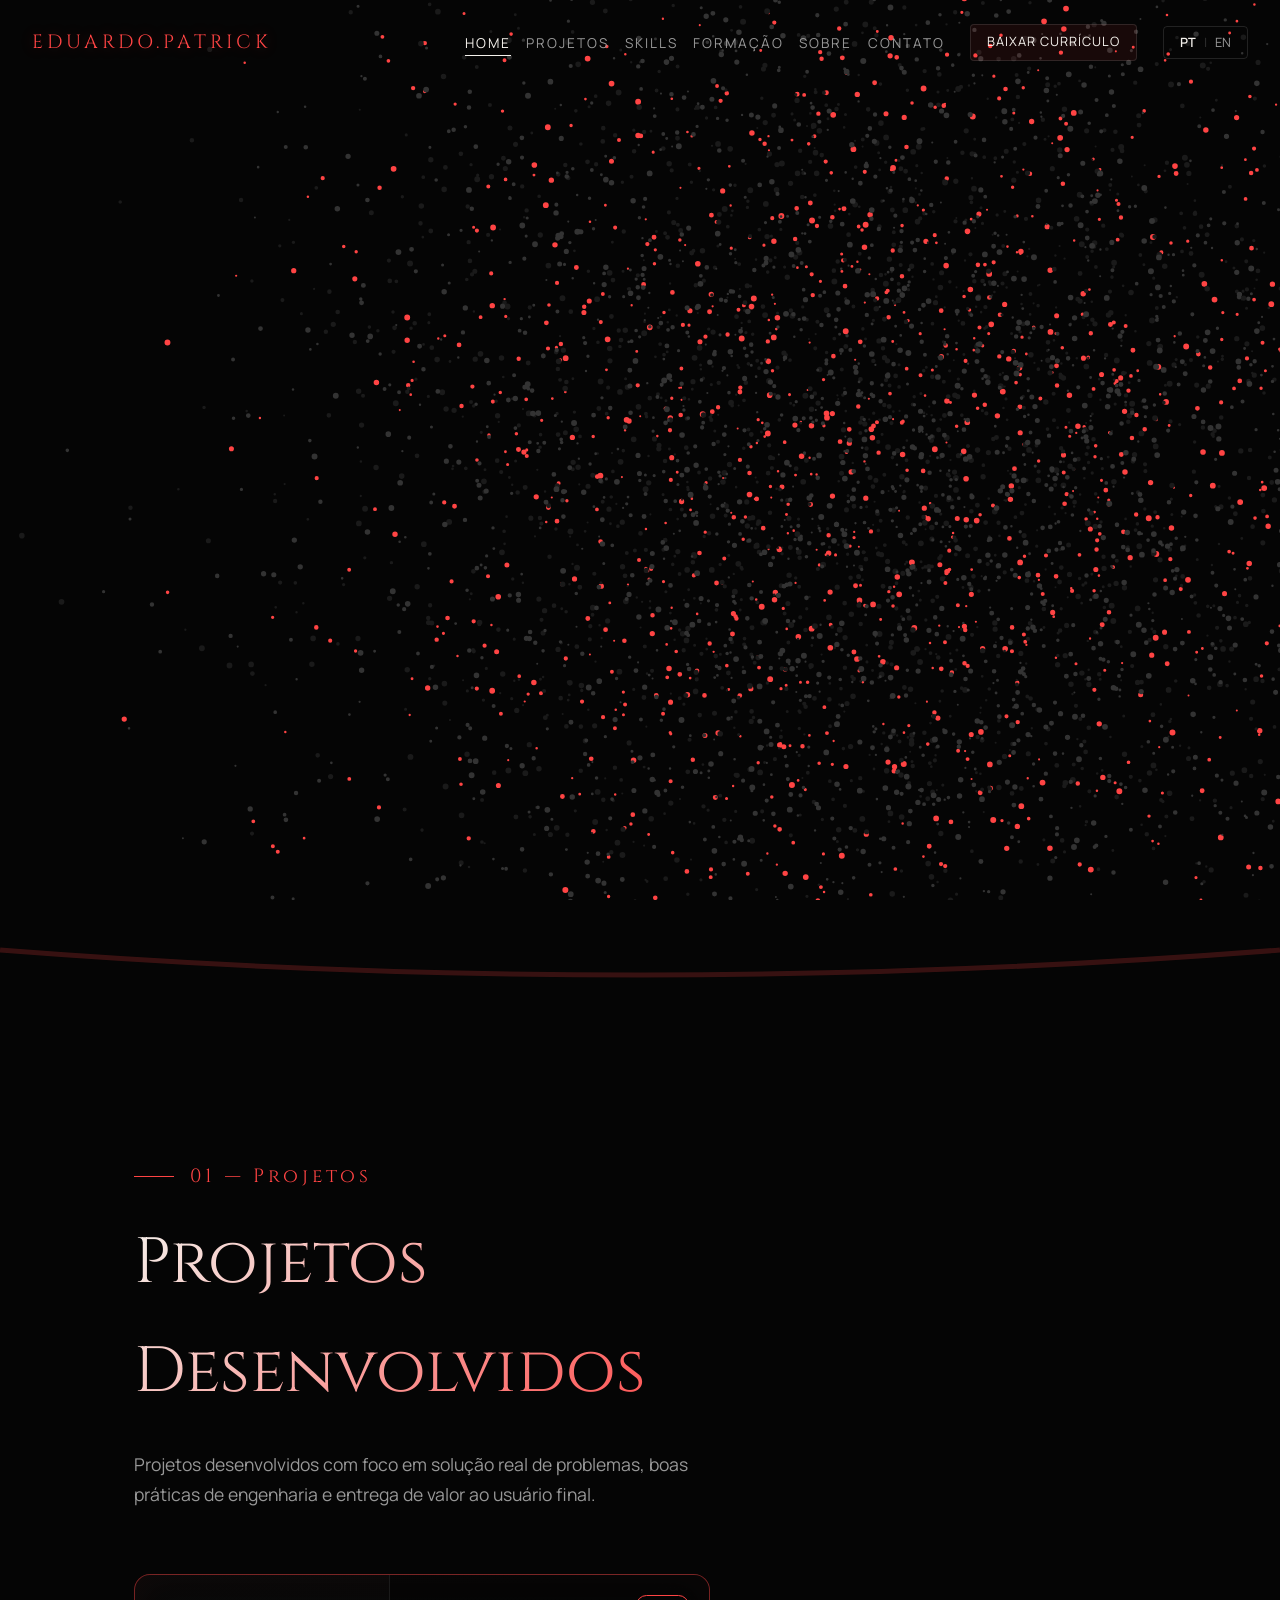
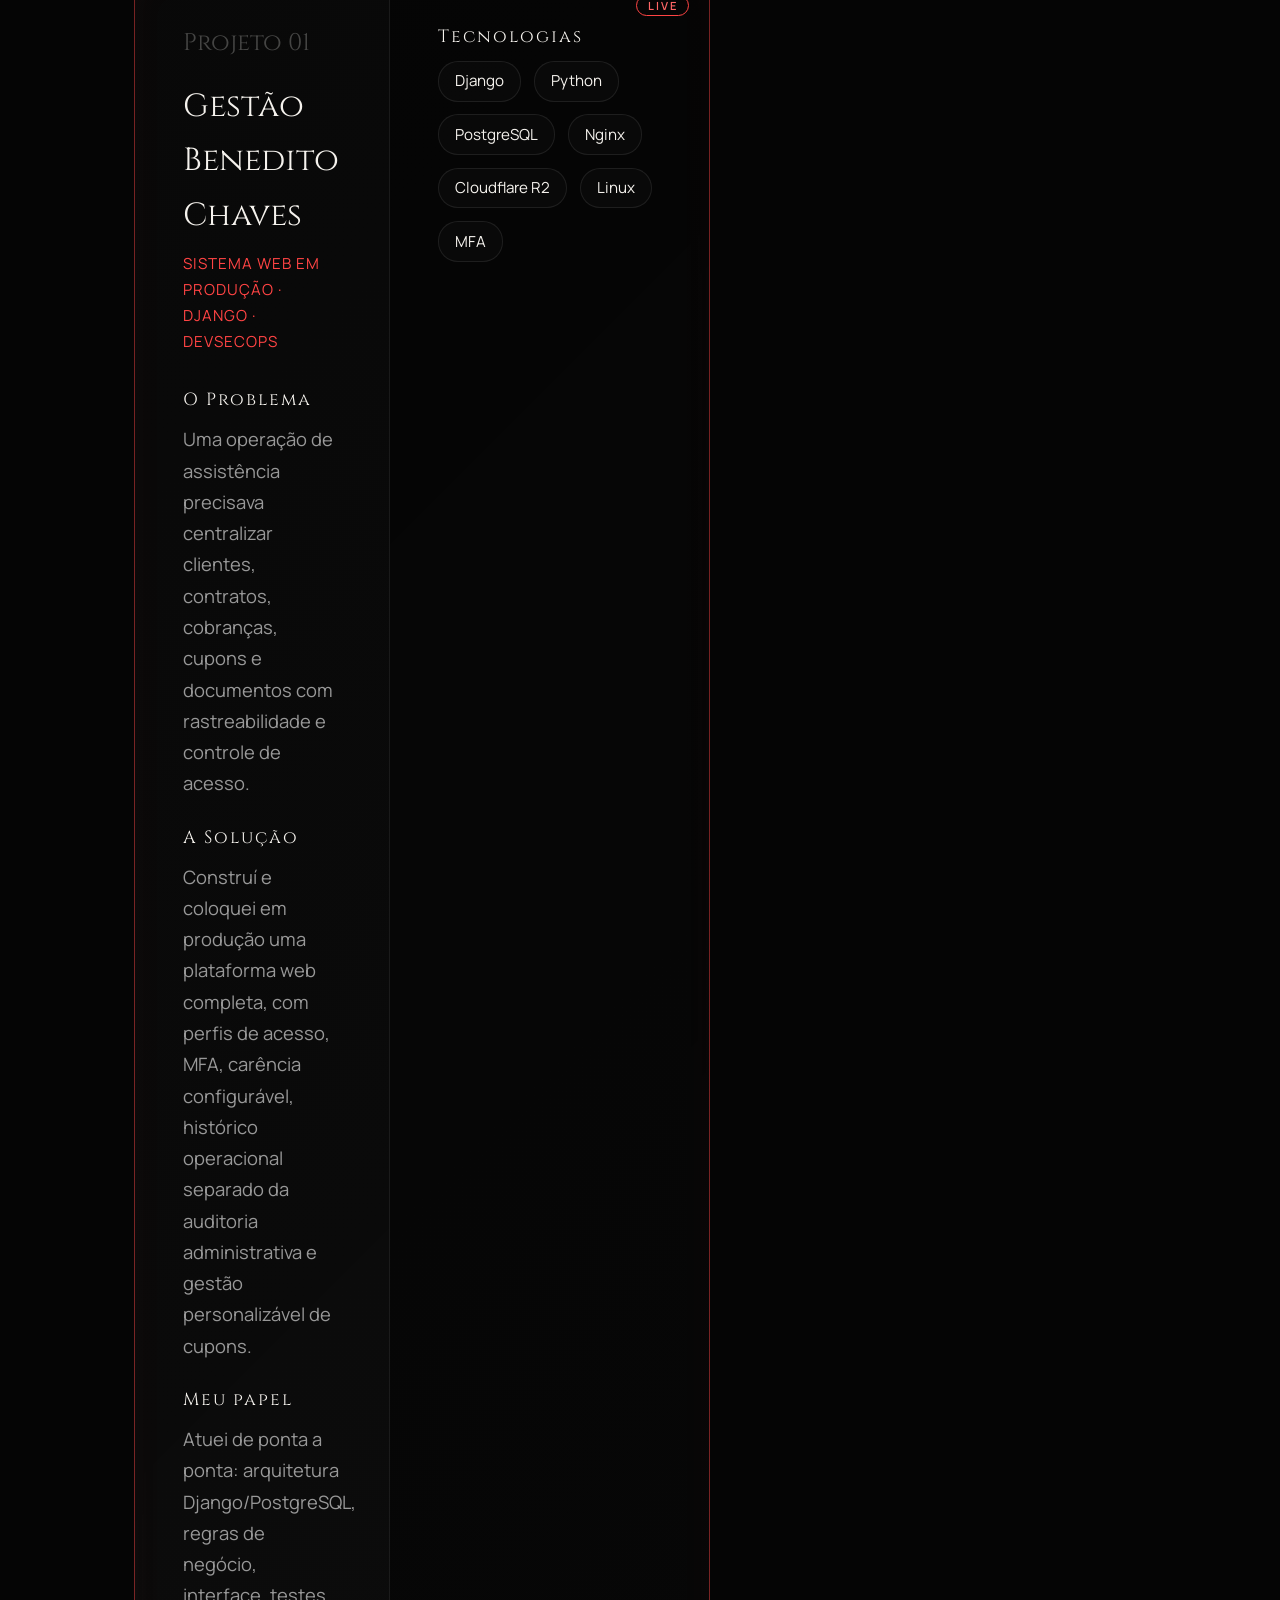
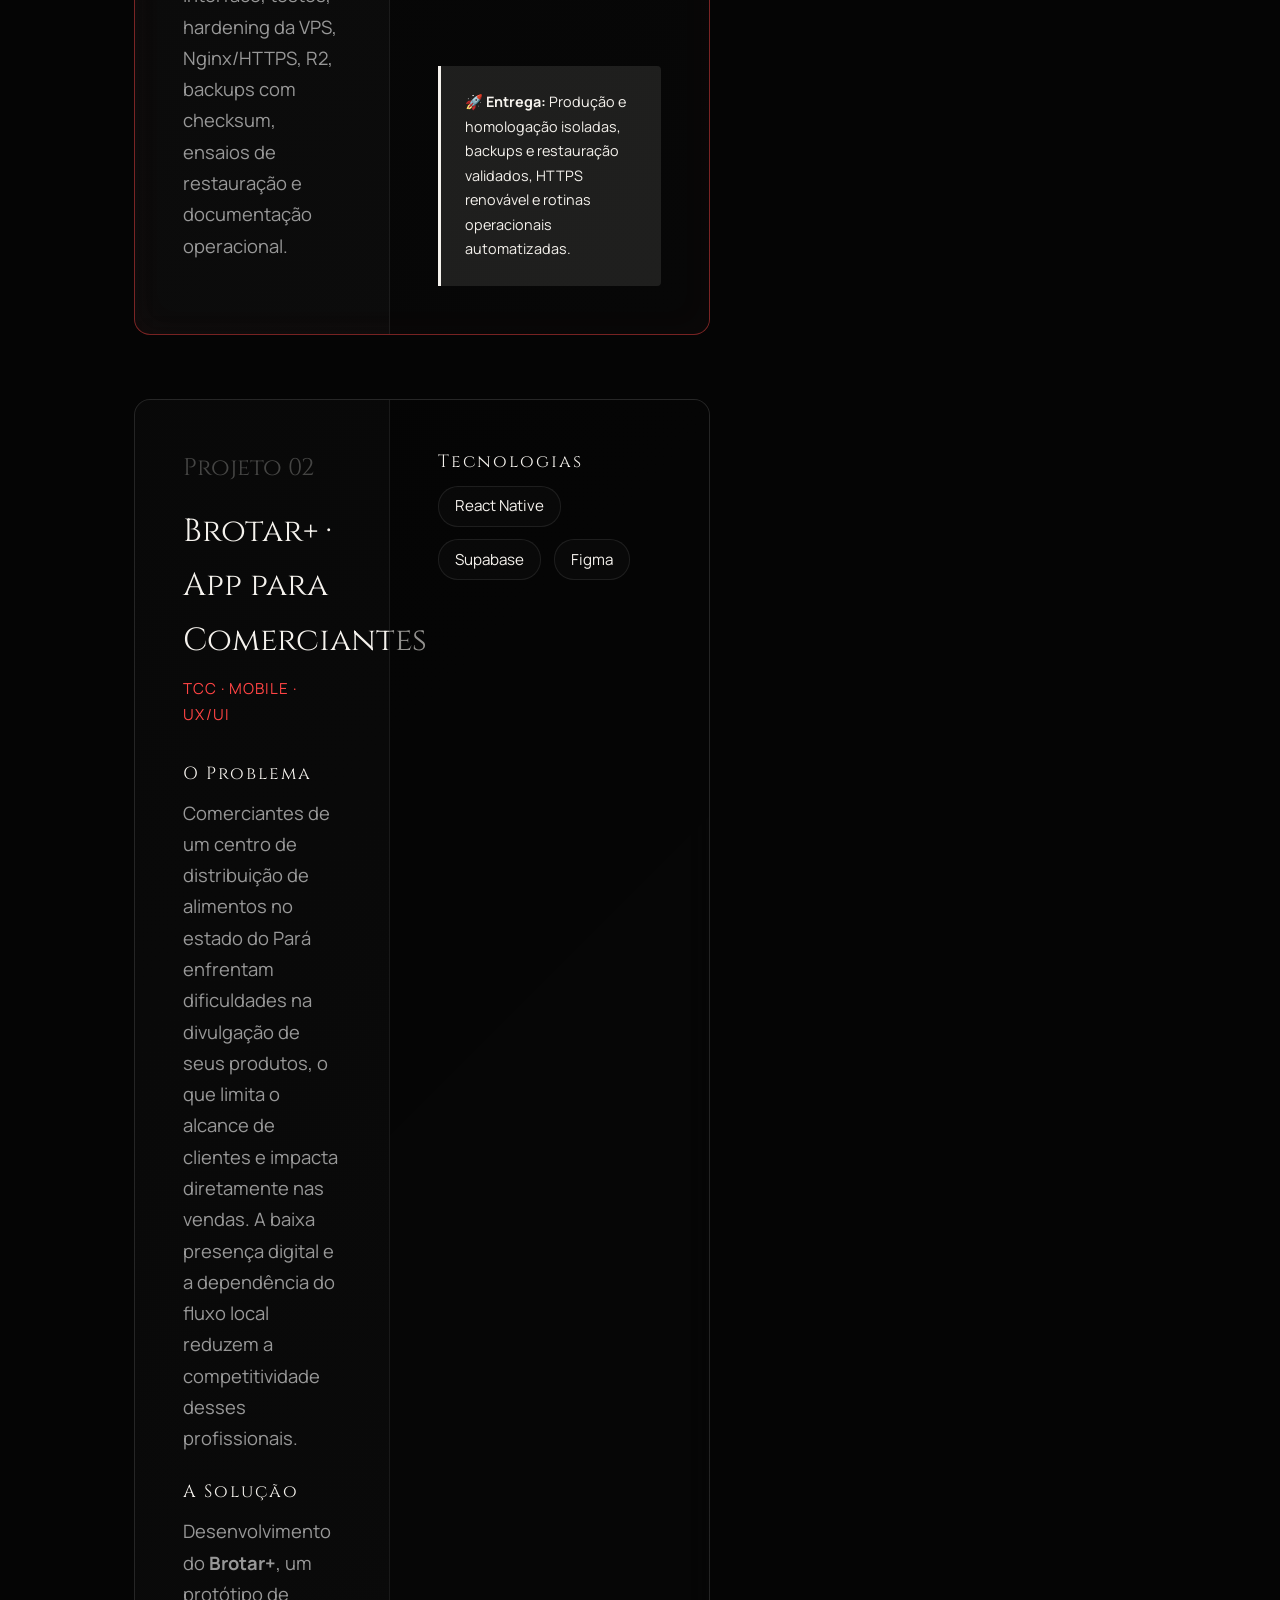
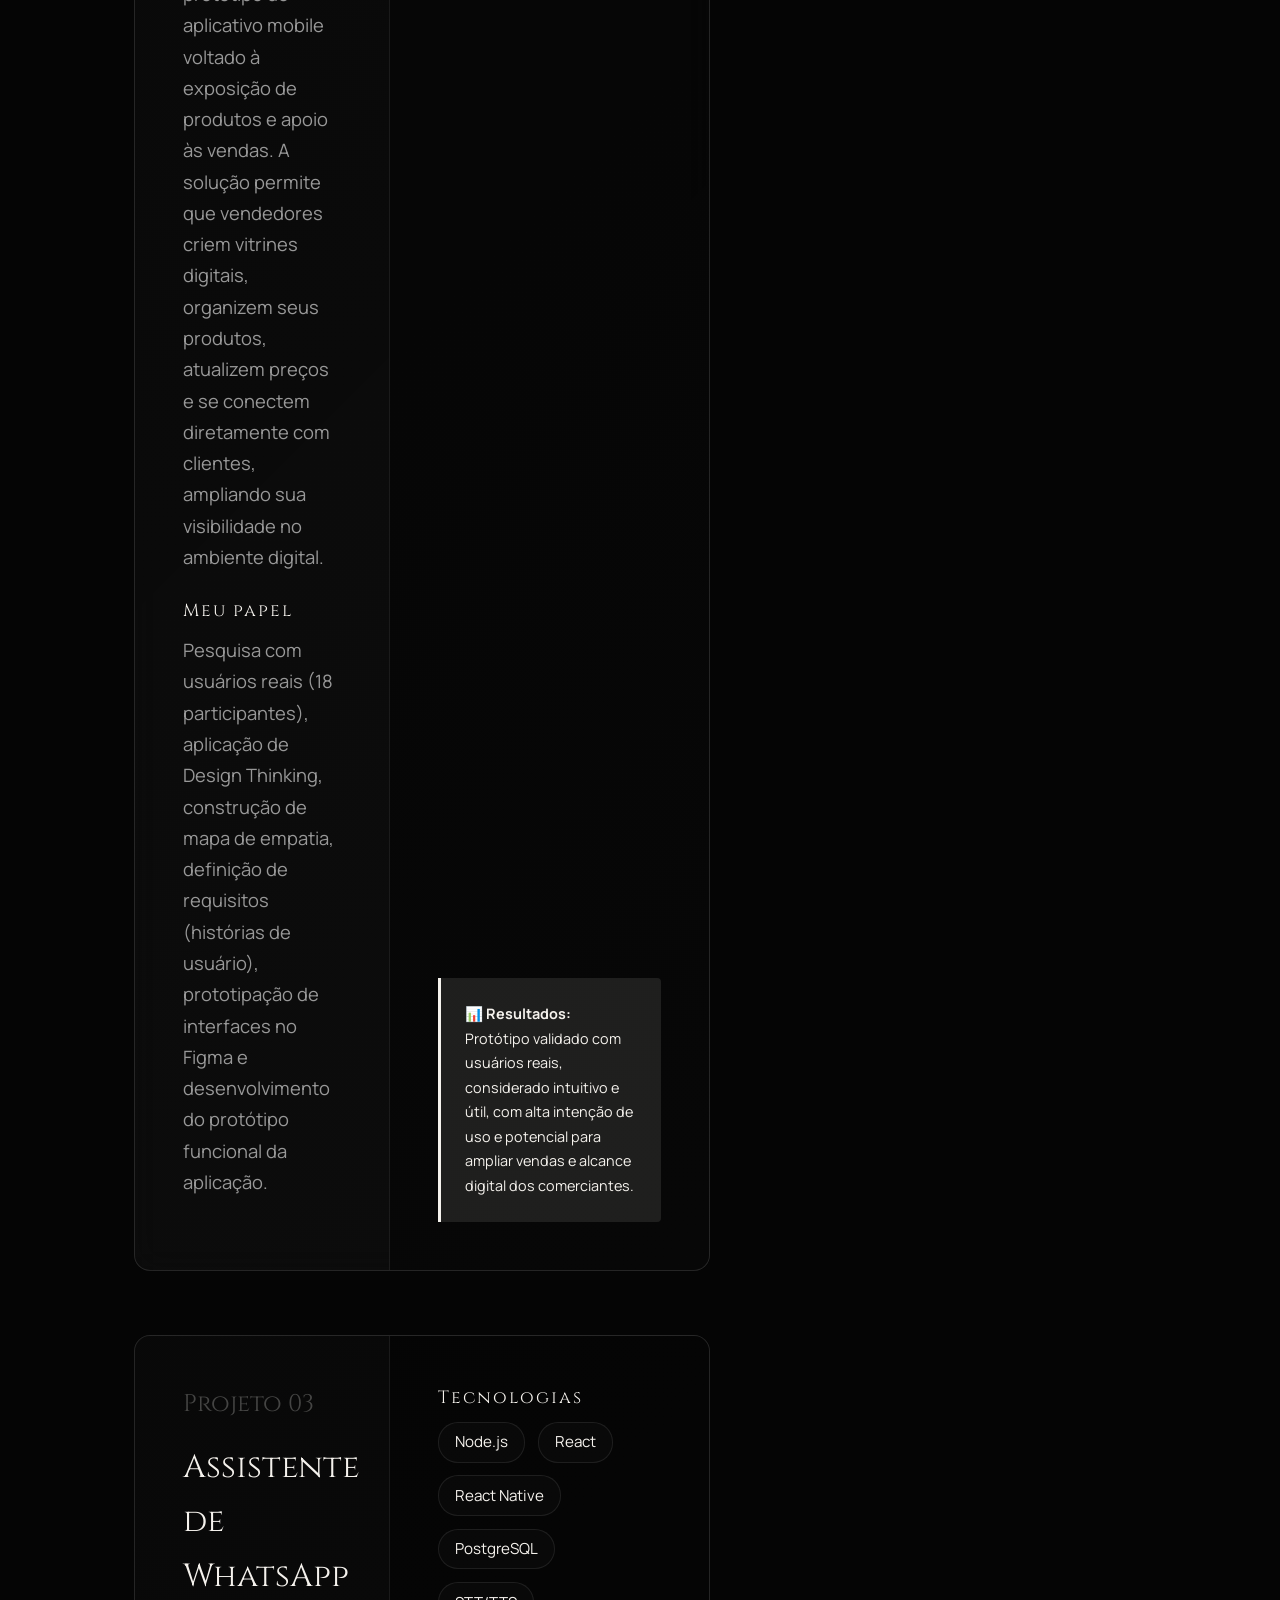
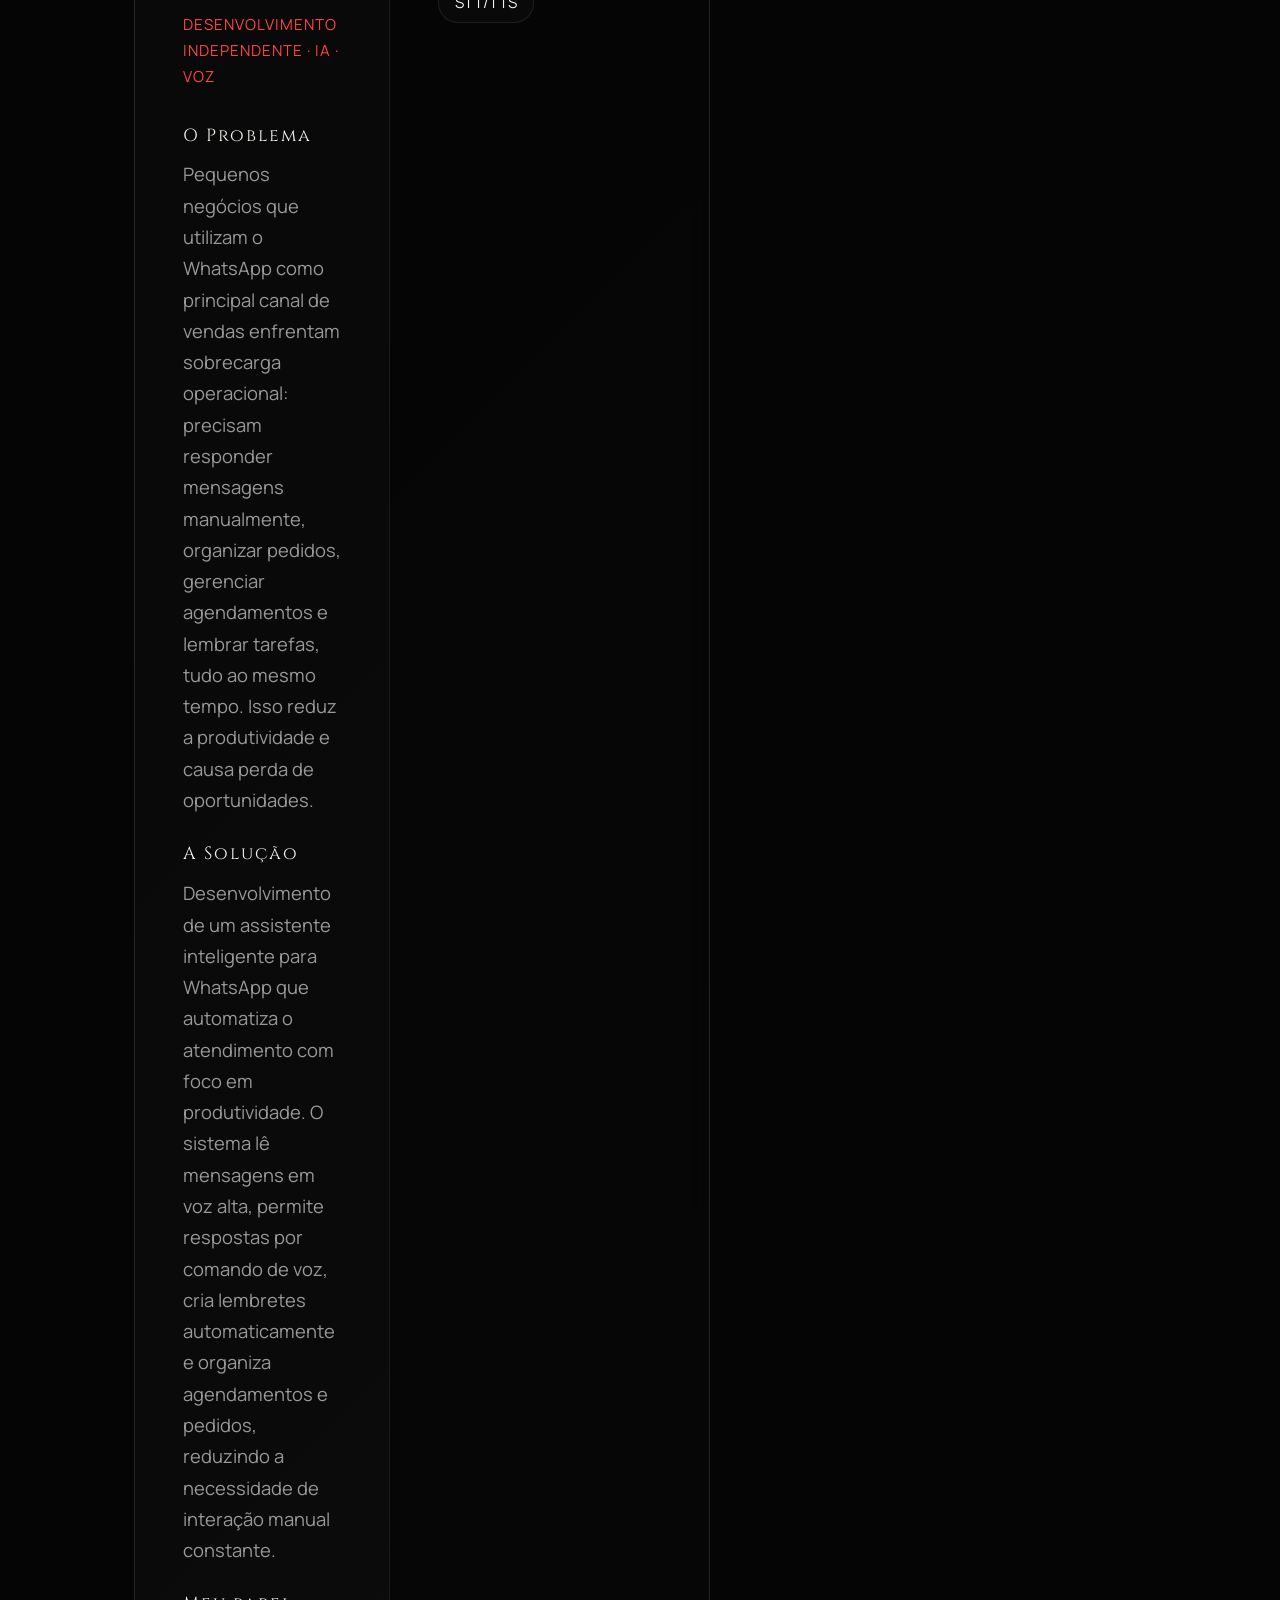
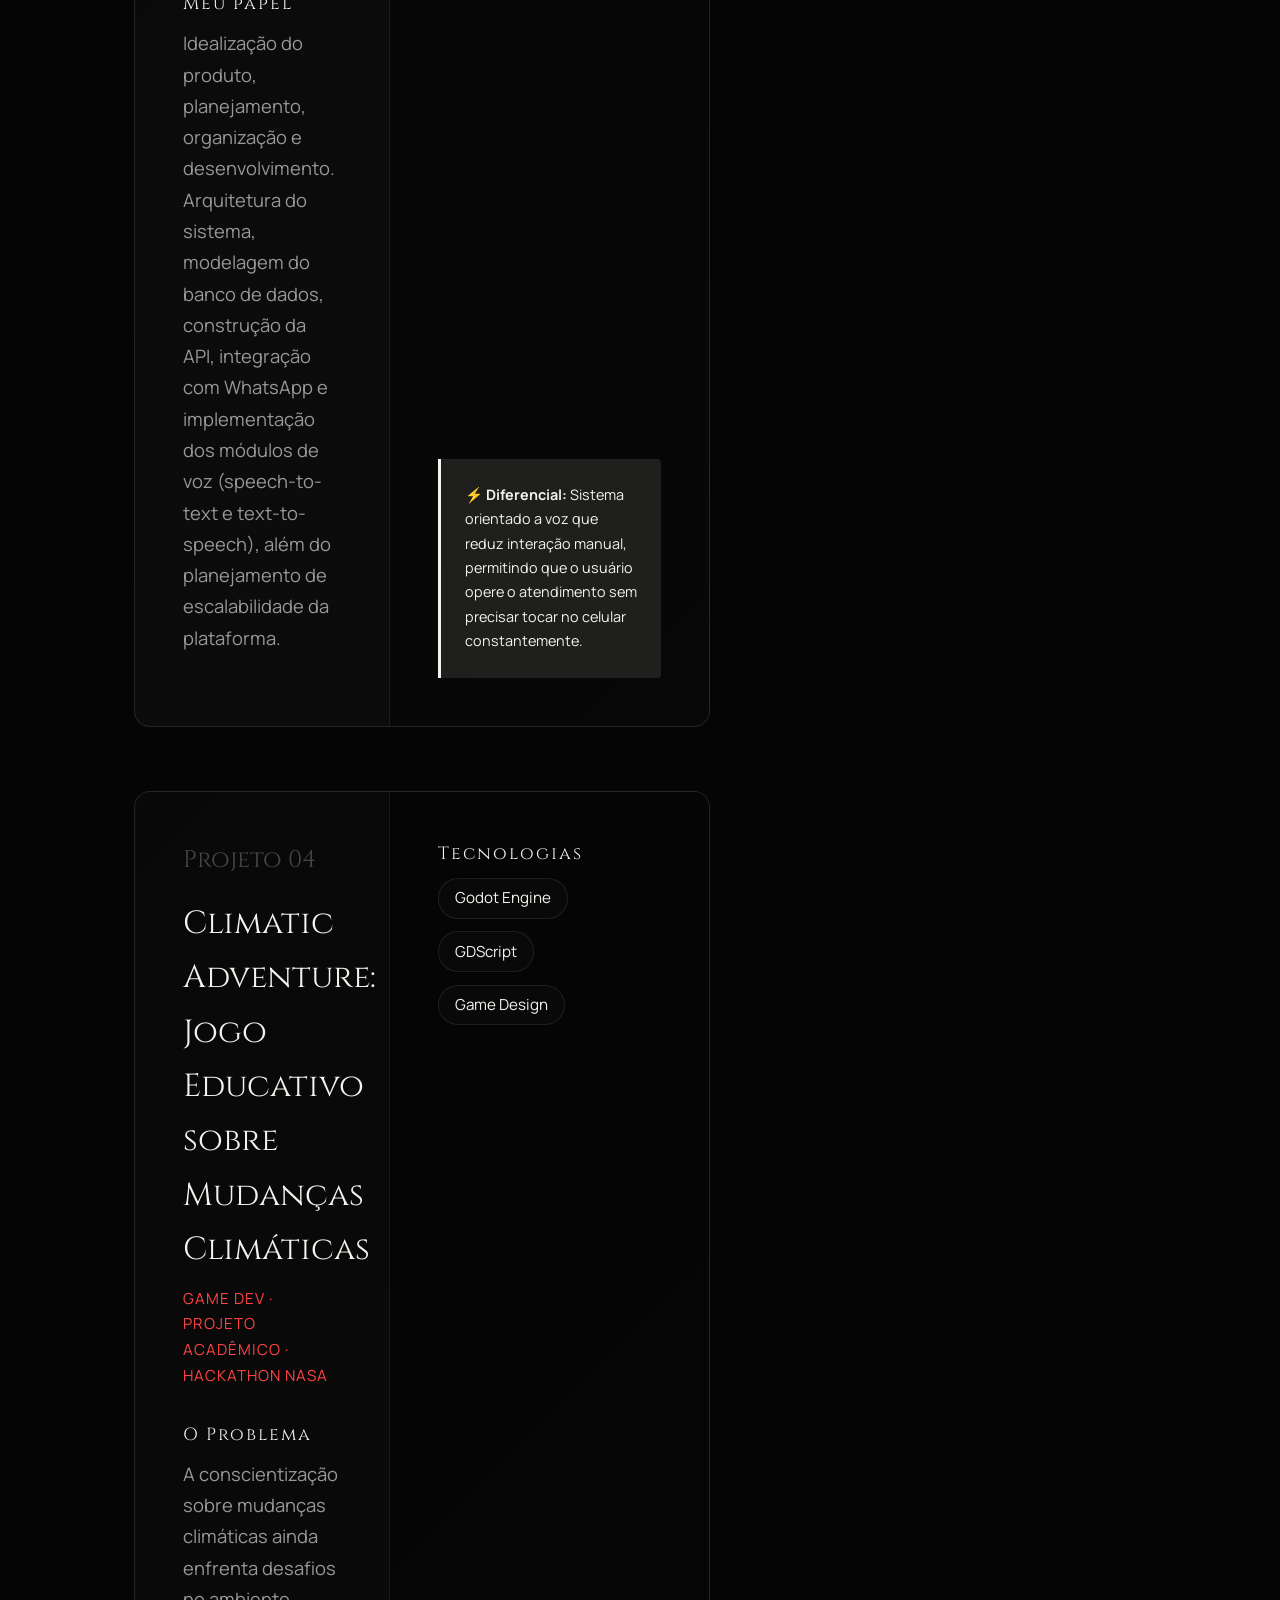
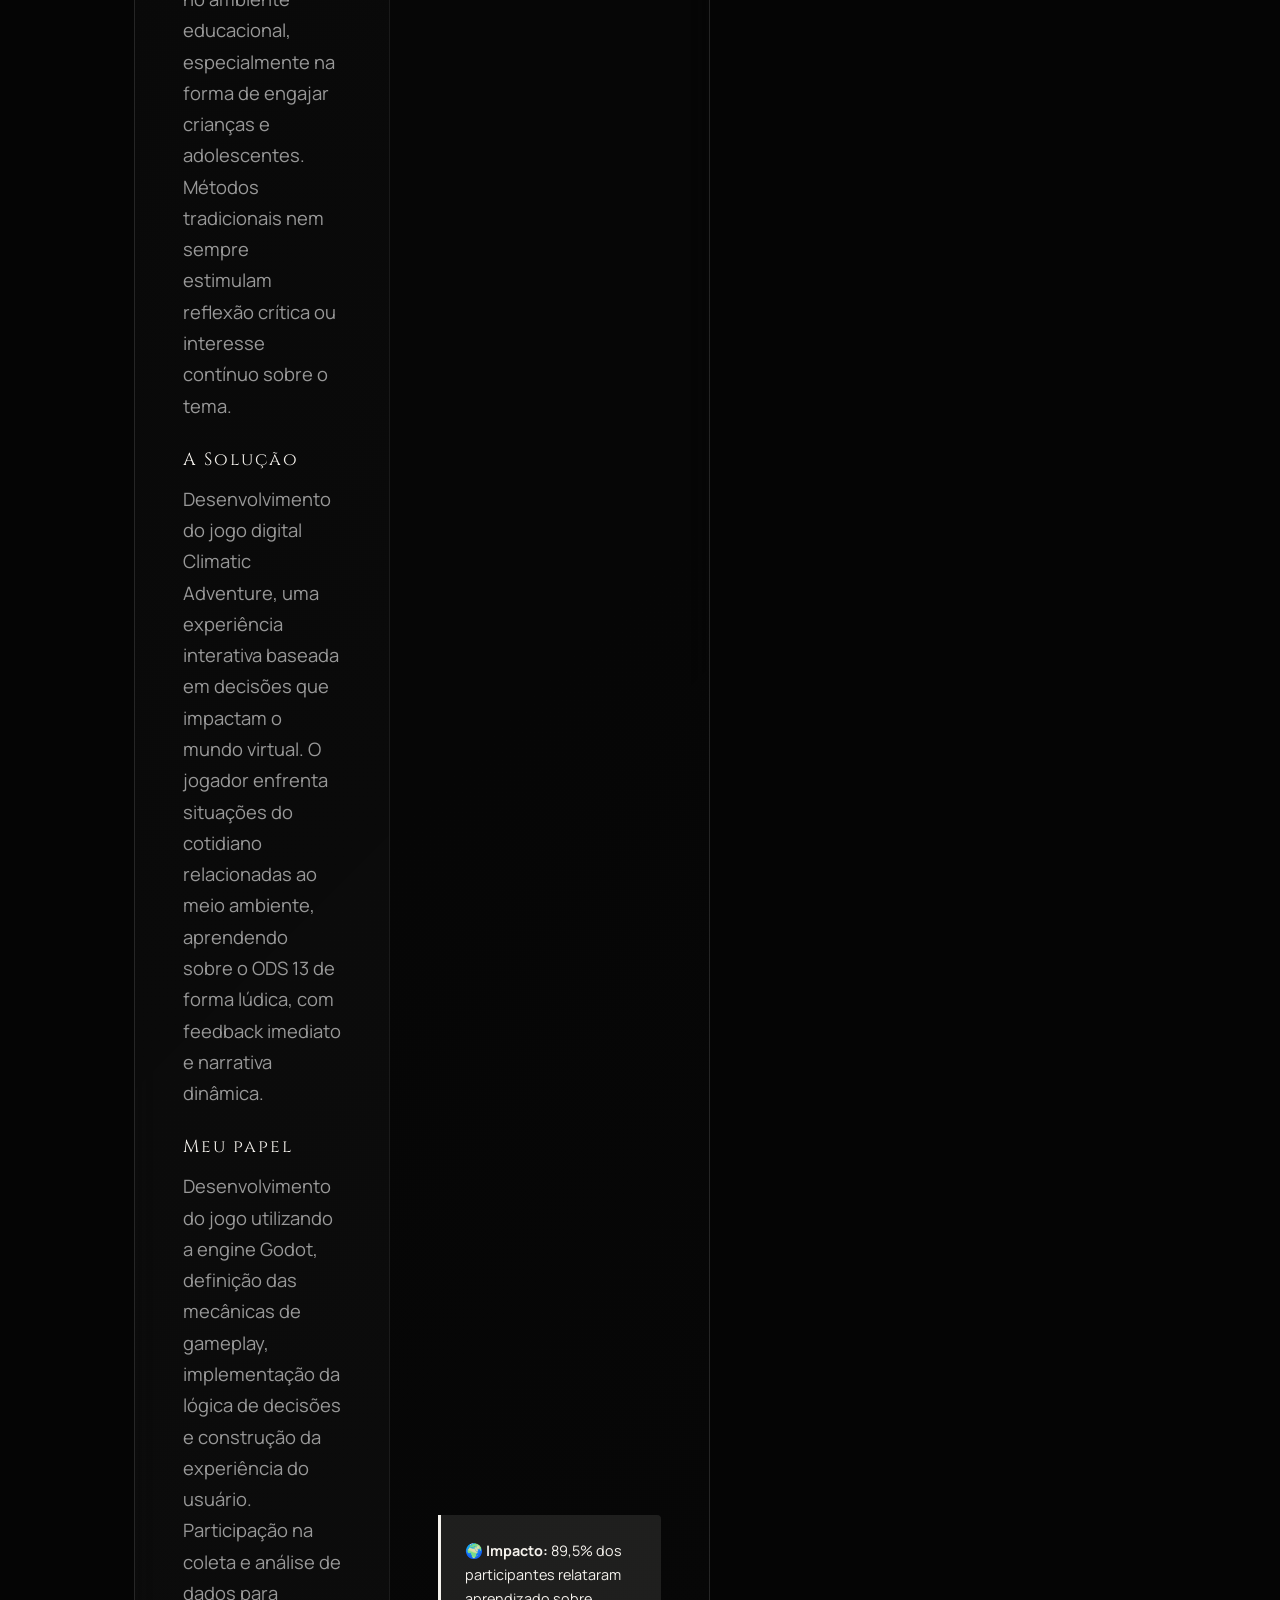
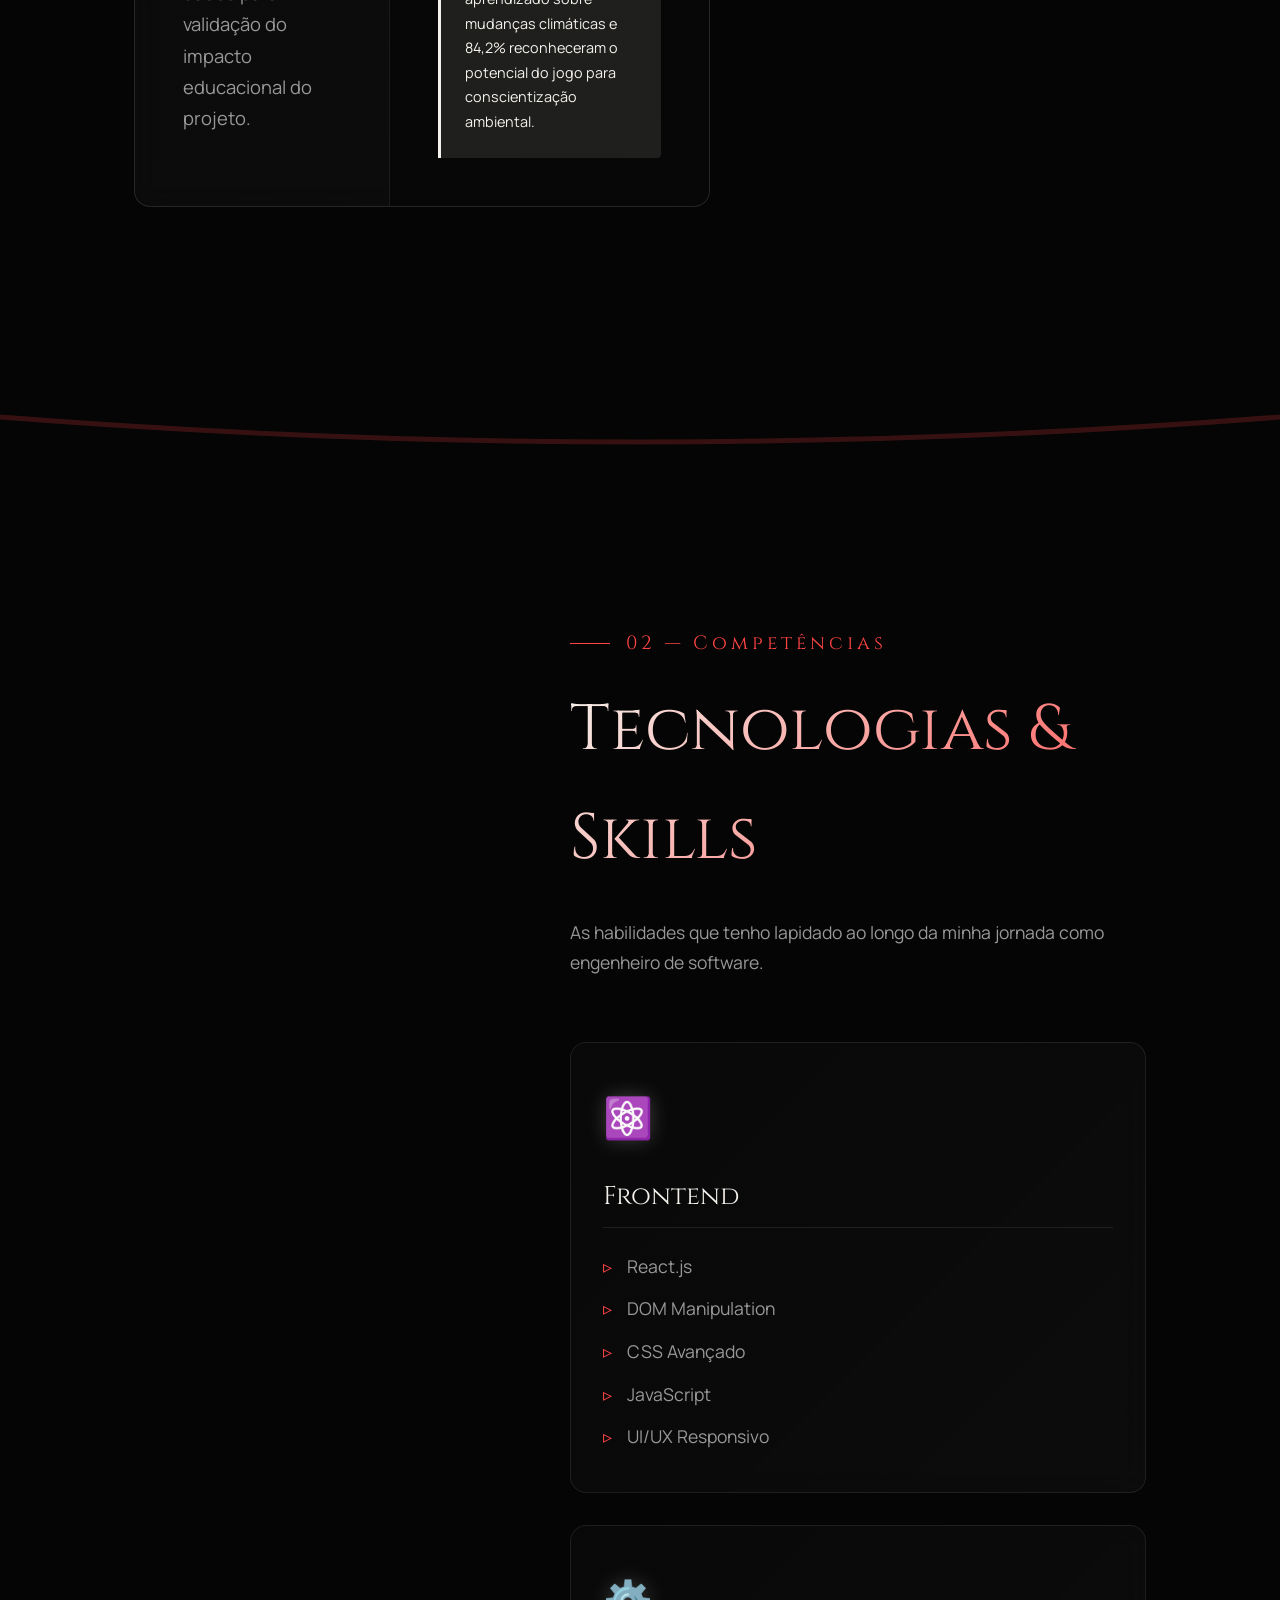
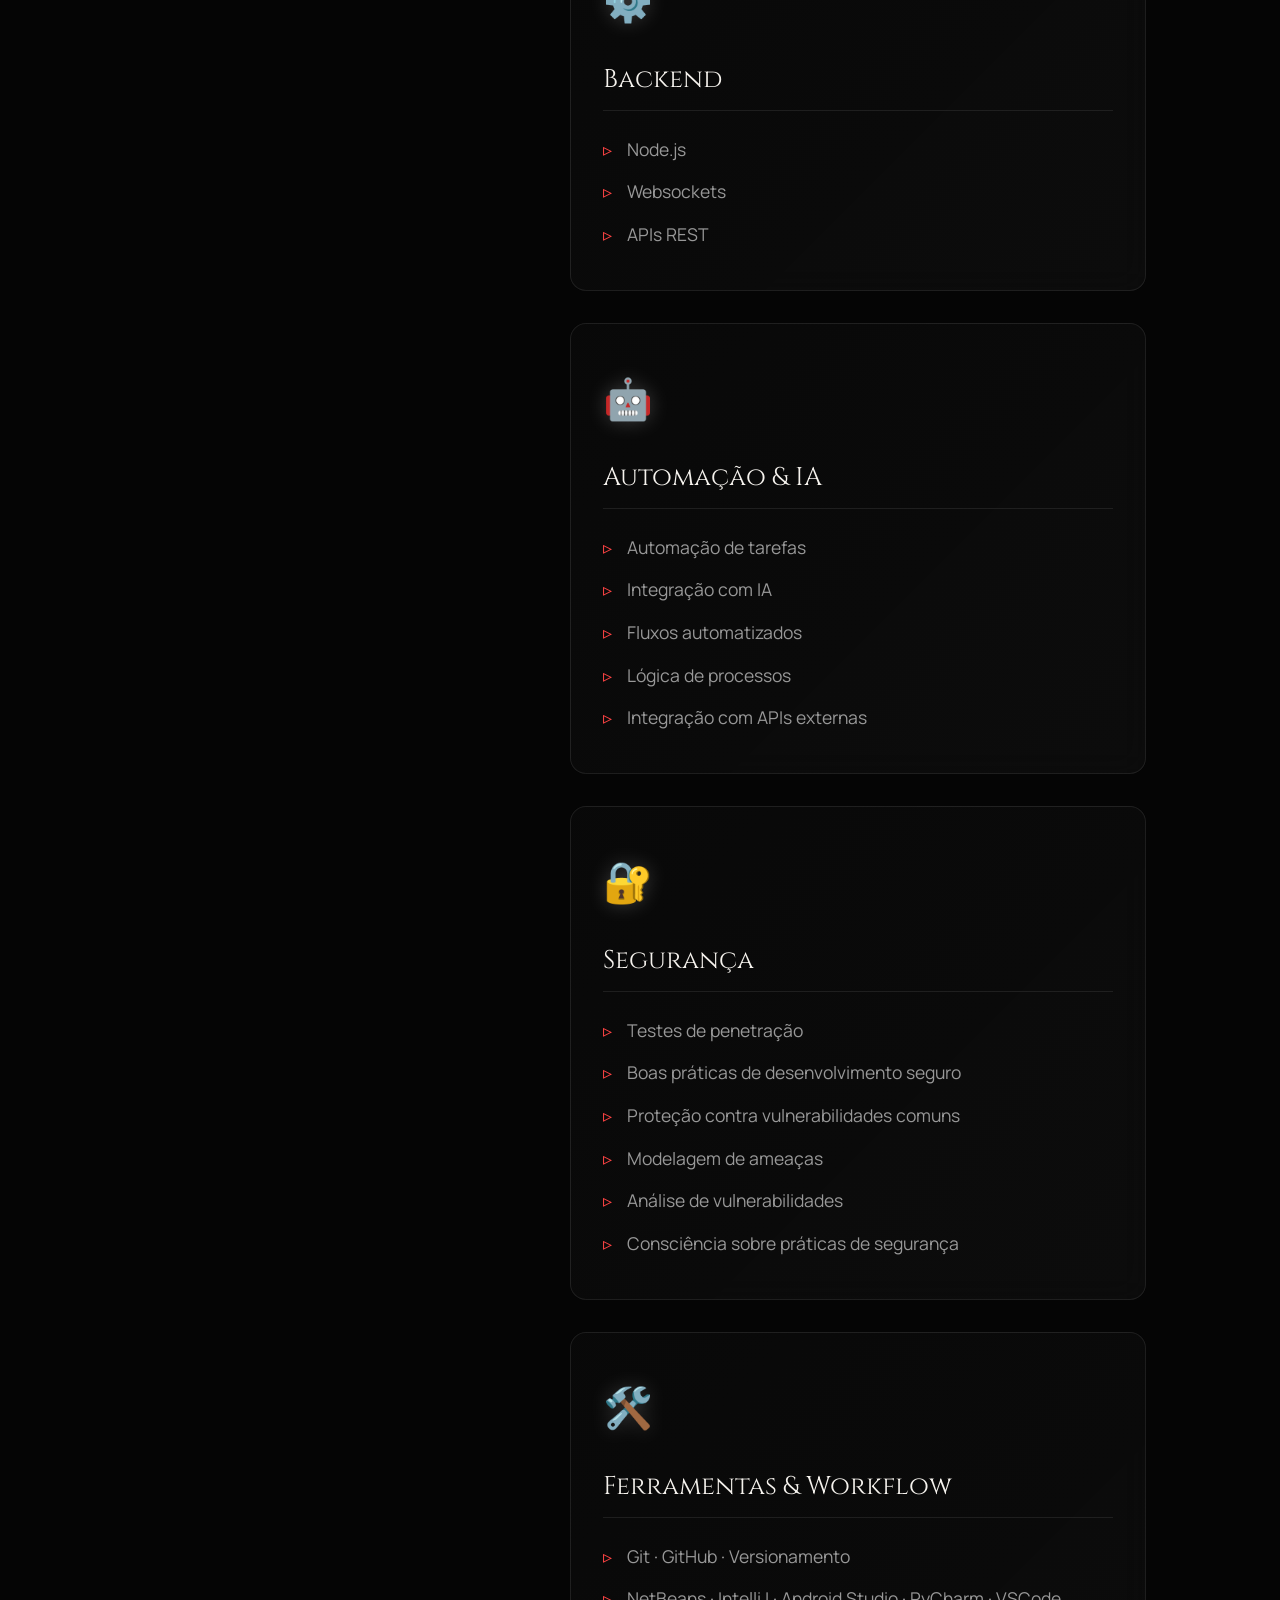
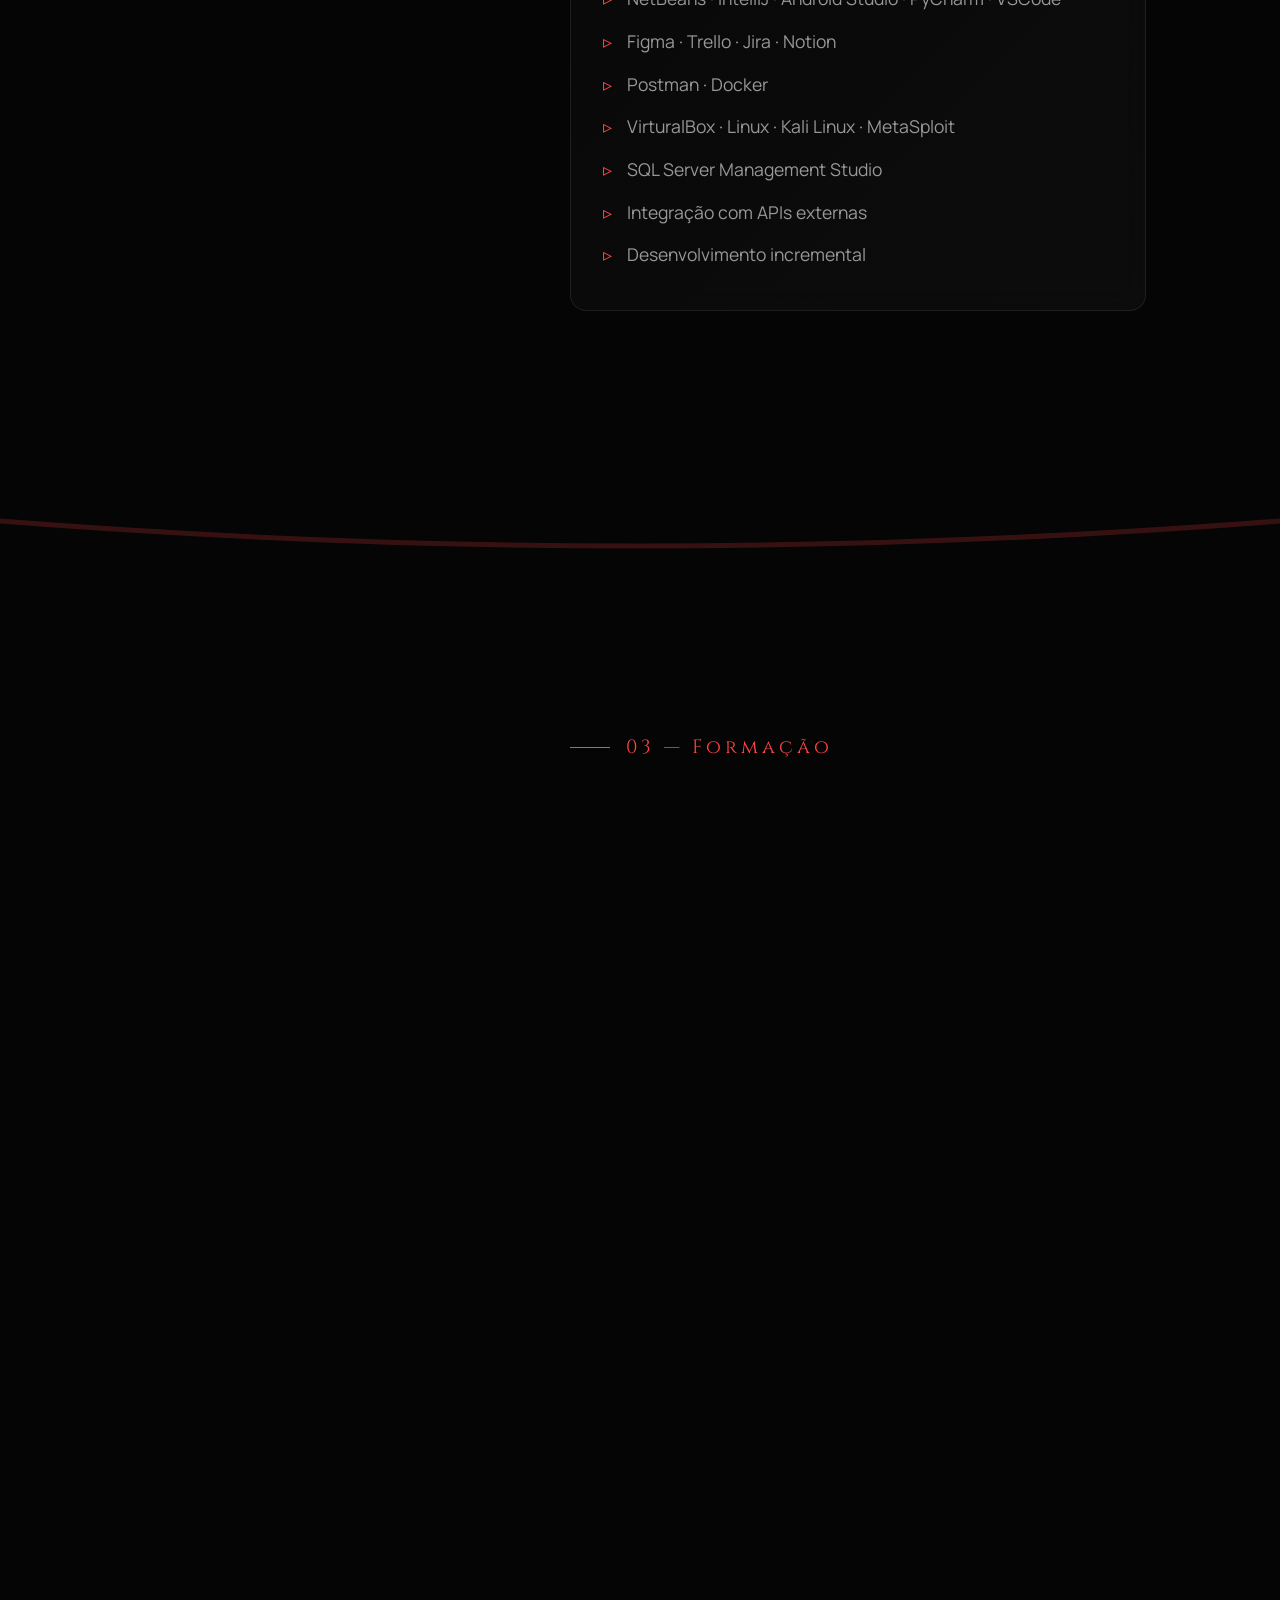
<file: index.html>
<!DOCTYPE html>
<html lang="pt-BR">

<head>
  <meta charset="UTF-8">
  <meta name="viewport" content="width=device-width, initial-scale=1.0">
  <title>Eduardo Patrick — Web Developer</title>
  <link rel="preconnect" href="https://fonts.googleapis.com">
  <link
    href="https://fonts.googleapis.com/css2?family=Cinzel:wght@400;600;700&family=Noto+Serif+JP:wght@200;300;400;600;700&family=Manrope:wght@300;400;500&display=swap"
    rel="stylesheet">
  <link rel="stylesheet" href="styles.css">
</head>

<body>

  <!-- ATMOSPHERE (Morph & Sakura Canvas) -->
  <canvas id="morphCanvas" class="morph-canvas" aria-hidden="true"></canvas>
  <canvas id="sakuraCanvas" class="sakura-canvas" aria-hidden="true"></canvas>


  <!-- ═══════════════════ NAV ═══════════════════ -->
  <nav id="site-nav">
    <a href="#hero" class="nav-logo">
      <span class="logo-text">EDUARDO.PATRICK</span>
    </a>
    <div class="nav-right">
      <ul class="nav-links">
        <li><a href="#hero" data-i18n="nav.home">Home</a></li>
        <li><a href="#projects" data-i18n="nav.projects">Projetos</a></li>
        <li><a href="#skills" data-i18n="nav.skills">Skills</a></li>
        <li><a href="#education" data-i18n="nav.education">Formação</a></li>
        <li><a href="#about" data-i18n="nav.about">Sobre</a></li>
        <li><a href="#contact" data-i18n="nav.contact">Contato</a></li>
      </ul>
      <a class="resume-btn" id="resumeDownload" href="assets/Currículo_Eduardo_Patrick.pdf" download
        data-i18n="nav.resume">
        Baixar currículo
      </a>
      <button class="lang-toggle" id="langToggle" type="button" aria-label="Toggle language">
        <span class="lang-opt" data-i18n="lang.pt">PT</span>
        <span class="lang-sep">|</span>
        <span class="lang-opt" data-i18n="lang.en">EN</span>
      </button>
    </div>
    <button class="nav-toggle" id="navToggle" type="button" aria-label="Menu">☰</button>

    <div class="nav-mobile" id="navMobile" hidden>
      <a href="#hero" data-i18n="nav.home">Home</a>
      <a href="#projects" data-i18n="nav.projects">Projetos</a>
      <a href="#skills" data-i18n="nav.skills">Skills</a>
      <a href="#education" data-i18n="nav.education">Formação</a>
      <a href="#about" data-i18n="nav.about">Sobre</a>
      <a href="#contact" data-i18n="nav.contact">Contato</a>
      <a class="resume-btn mobile" id="resumeDownloadMobile" href="assets/Currículo_Eduardo_Patrick.pdf" download
        data-i18n="nav.resume">
        Baixar currículo
      </a>
      <button class="lang-toggle" id="langToggleMobile" type="button">
        <span class="lang-opt" data-i18n="lang.pt">PT</span>
        <span class="lang-sep">|</span>
        <span class="lang-opt" data-i18n="lang.en">EN</span>
      </button>
    </div>
  </nav>

  <!-- ═══════════════════ HERO ═══════════════════ -->
  <section id="hero">

    <div class="hero-content fade-in">
      <div class="hero-badge" data-i18n="hero.badge">Disponível para oportunidades</div>
      <h1 class="hero-name">Eduardo<br><span>Patrick</span></h1>
      <h2 class="hero-title" data-i18n="hero.title">Automação · Desenvolvimento Web · Segurança</h2>
      <p class="hero-desc" data-i18n="hero.desc">
        Desenvolvedor web focado em automação e desenvolvimento seguro, construindo aplicações web modernas com ênfase
        em produtividade ágil e segura voltadas para a experiência do usuário.
      </p>
      <div class="hero-cta">
        <a href="#projects" class="btn-primary" data-i18n="hero.ctaProjects">Ver Projetos</a>
        <a href="#contact" class="btn-ghost" data-i18n="hero.ctaContact">Entrar em contato</a>
      </div>
    </div>
  </section>

  <div class="section-divider"></div>

  <!-- ═══════════════════ PROJECTS ═══════════════════ -->
  <section id="projects">

    <div class="section-inner">
      <div class="section-label fade-in"><span data-i18n="projects.label">01 — Projetos</span></div>
      <h2 class="section-title fade-in" data-i18n="projects.title">Projetos Desenvolvidos</h2>
      <p class="section-subtitle fade-in" data-i18n="projects.subtitle">Projetos desenvolvidos com foco em solução real
        de problemas, boas práticas de engenharia e entrega de valor ao usuário final.</p>

      <div class="projects-grid">
        <!-- Projeto 1 -->
        <article class="project-card slide-up project-card-featured">
          <div class="project-main">
            <div class="project-number" data-i18n="projects.p5.number">Projeto 01</div>
            <h3 class="project-title" data-i18n="projects.p5.title">Gestão Benedito Chaves</h3>
            <p class="project-role" data-i18n="projects.p5.role">Sistema web em produção · Django · DevSecOps</p>
            <div class="project-block">
              <h4 class="project-block-label" data-i18n="projects.problem">O Problema</h4>
              <p data-i18n="projects.p5.problem">Uma operação de assistência precisava centralizar clientes, contratos, cobranças, cupons e documentos com rastreabilidade e controle de acesso.</p>
            </div>
            <div class="project-block">
              <h4 class="project-block-label" data-i18n="projects.solution">A Solução</h4>
              <p data-i18n="projects.p5.solution">Construí e coloquei em produção uma plataforma web completa, com perfis de acesso, MFA, carência configurável, histórico operacional separado da auditoria administrativa e gestão personalizável de cupons.</p>
            </div>
            <div class="project-block">
              <h4 class="project-block-label" data-i18n="projects.roleLabel">Meu papel</h4>
              <p data-i18n="projects.p5.myRole">Atuei de ponta a ponta: arquitetura Django/PostgreSQL, regras de negócio, interface, testes, hardening da VPS, Nginx/HTTPS, R2, backups com checksum, ensaios de restauração e documentação operacional.</p>
            </div>
          </div>
          <aside class="project-side">
            <div>
              <h4 class="project-block-label" data-i18n="projects.tech">Tecnologias</h4>
              <div class="tech-tags">
                <span class="tech-tag">Django</span>
                <span class="tech-tag">Python</span>
                <span class="tech-tag">PostgreSQL</span>
                <span class="tech-tag">Nginx</span>
                <span class="tech-tag">Cloudflare R2</span>
                <span class="tech-tag">Linux</span>
                <span class="tech-tag">MFA</span>
              </div>
            </div>
            <div class="project-highlight" data-i18n-html="projects.p5.highlight">
              <strong>🚀 Entrega:</strong> Produção e homologação isoladas, backups e restauração validados, HTTPS renovável e rotinas operacionais automatizadas.
            </div>
          </aside>
        </article>
        <!-- Projeto 1 -->
        <article class="project-card slide-up">
          <div class="project-main">
            <div class="project-number" data-i18n="projects.p1.number">Projeto 02</div>
            <h3 class="project-title" data-i18n="projects.p1.title">Brotar+ · App para Comerciantes</h3>
            <p class="project-role" data-i18n="projects.p1.role">TCC · Mobile · UX/UI</p>
            <div class="project-block">
              <h4 class="project-block-label" data-i18n="projects.problem">O Problema</h4>
              <p data-i18n="projects.p1.problem">Comerciantes enfrentam dificuldades na divulgação de produtos,
                limitando clientes e impactando vendas.</p>
            </div>
            <div class="project-block">
              <h4 class="project-block-label" data-i18n="projects.solution">A Solução</h4>
              <p data-i18n-html="projects.p1.solution">Desenvolvimento do <strong>Brotar+</strong>, aplicativo mobile
                para vitrines digitais e conexão direta com clientes.</p>
            </div>
            <div class="project-block">
              <h4 class="project-block-label" data-i18n="projects.roleLabel">Meu papel</h4>
              <p data-i18n="projects.p1.myRole">Pesquisa com usuários reais, prototipação e desenvolvimento do protótipo
                funcional.</p>
            </div>
          </div>
          <aside class="project-side">
            <div>
              <h4 class="project-block-label" data-i18n="projects.tech">Tecnologias</h4>
              <div class="tech-tags">
                <span class="tech-tag">React Native</span>
                <span class="tech-tag">Supabase</span>
                <span class="tech-tag">Figma</span>
              </div>
            </div>
            <div class="project-highlight" data-i18n-html="projects.p1.highlight">
              <strong>📊 Resultados:</strong> Protótipo validado com usuários reais, alta intenção de uso.
            </div>
          </aside>
        </article>

        <!-- Projeto 2 -->
        <article class="project-card slide-up">
          <div class="project-main">
            <div class="project-number" data-i18n="projects.p2.number">Projeto 03</div>
            <h3 class="project-title" data-i18n="projects.p2.title">Assistente de WhatsApp</h3>
            <p class="project-role" data-i18n="projects.p2.role">Desenvolvimento Independente · IA · Voz</p>
            <div class="project-block">
              <h4 class="project-block-label" data-i18n="projects.problem">O Problema</h4>
              <p data-i18n="projects.p2.problem">Pequenos negócios no WhatsApp enfrentam sobrecarga operacional e perdem
                oportunidades.</p>
            </div>
            <div class="project-block">
              <h4 class="project-block-label" data-i18n="projects.solution">A Solução</h4>
              <p data-i18n="projects.p2.solution">Assistente inteligente que conversa com você, lê mensagens e
                responde por comando de voz.</p>
            </div>
            <div class="project-block">
              <h4 class="project-block-label" data-i18n="projects.roleLabel">Meu papel</h4>
              <p data-i18n="projects.p2.myRole">Idealização, arquitetura, integração com WhatsApp e módulos de voz.</p>
            </div>
          </div>
          <aside class="project-side">
            <div>
              <h4 class="project-block-label" data-i18n="projects.tech">Tecnologias</h4>
              <div class="tech-tags">
                <span class="tech-tag">Node.js</span>
                <span class="tech-tag">React</span>
                <span class="tech-tag">React Native</span>
                <span class="tech-tag">PostgreSQL</span>
                <span class="tech-tag">STT/TTS</span>
              </div>
            </div>
            <div class="project-highlight" data-i18n-html="projects.p2.highlight">
              <strong>⚡ Diferencial:</strong> Operação hands-free completa do atendimento.
            </div>
          </aside>
        </article>

        <!-- Projeto 3 -->
        <article class="project-card slide-up">
          <div class="project-main">
            <div class="project-number" data-i18n="projects.p3.number">Projeto 04</div>
            <h3 class="project-title" data-i18n="projects.p3.title">Climatic Adventure</h3>
            <p class="project-role" data-i18n="projects.p3.role">Game Dev · Educativo · Hackathon NASA</p>
            <div class="project-block">
              <h4 class="project-block-label" data-i18n="projects.problem">O Problema</h4>
              <p data-i18n="projects.p3.problem">Dificuldade em engajar jovens na conscientização sobre mudanças
                climáticas.</p>
            </div>
            <div class="project-block">
              <h4 class="project-block-label" data-i18n="projects.solution">A Solução</h4>
              <p data-i18n="projects.p3.solution">Jogo digital interativo com decisões que impactam o mundo virtual.</p>
            </div>
            <div class="project-block">
              <h4 class="project-block-label" data-i18n="projects.roleLabel">Meu papel</h4>
              <p data-i18n="projects.p3.myRole">Desenvolvimento na Godot Engine, mecânicas de gameplay e UX.</p>
            </div>
          </div>
          <aside class="project-side">
            <div>
              <h4 class="project-block-label" data-i18n="projects.tech">Tecnologias</h4>
              <div class="tech-tags">
                <span class="tech-tag">Godot Engine</span>
                <span class="tech-tag">GDScript</span>
                <span class="tech-tag">Game Design</span>
              </div>
            </div>
            <div class="project-highlight" data-i18n-html="projects.p3.highlight">
              <strong>🌍 Impacto:</strong> 89,5% de eficácia no aprendizado reportado.
            </div>
          </aside>
        </article>

      </div>
    </div>

  </section>

  <div class="section-divider"></div>

  <!-- ═══════════════════ SKILLS ═══════════════════ -->
  <section id="skills">

    <div class="section-inner">
      <div class="section-label fade-in"><span data-i18n="skills.label">02 — Competências</span></div>
      <h2 class="section-title fade-in" data-i18n="skills.title">Tecnologias & Skills</h2>
      <p class="section-subtitle fade-in" data-i18n="skills.subtitle">As habilidades que tenho lapidado ao longo da
        minha jornada como engenheiro de software.</p>

      <div class="skills-grid">
        <div class="skill-group slide-up">
          <span class="skill-group-icon">⚛️</span>
          <h3 class="skill-group-title" data-i18n="skills.groups.frontend">Frontend</h3>
          <ul class="skill-list">
            <li class="skill-item" data-i18n="skills.items.frontend.1">React.js</li>
            <li class="skill-item" data-i18n="skills.items.frontend.2">DOM Manipulation</li>
            <li class="skill-item" data-i18n="skills.items.frontend.3">CSS Avançado</li>
            <li class="skill-item" data-i18n="skills.items.frontend.4">JavaScript</li>
            <li class="skill-item" data-i18n="skills.items.frontend.5">UI/UX Responsivo</li>
          </ul>
        </div>

        <div class="skill-group slide-up">
          <span class="skill-group-icon">⚙️</span>
          <h3 class="skill-group-title" data-i18n="skills.groups.backend">Backend</h3>
          <ul class="skill-list">
            <li class="skill-item" data-i18n="skills.items.backend.1">Node.js</li>
            <li class="skill-item" data-i18n="skills.items.backend.2">Websockets</li>
            <li class="skill-item" data-i18n="skills.items.backend.3">APIs REST</li>
          </ul>
        </div>

        <div class="skill-group slide-up">
          <span class="skill-group-icon">🤖</span>
          <h3 class="skill-group-title" data-i18n="skills.groups.automation">Automação & IA</h3>
          <ul class="skill-list">
            <li class="skill-item" data-i18n="skills.items.automation.1">Automação de tarefas</li>
            <li class="skill-item" data-i18n="skills.items.automation.2">Integração com IA</li>
            <li class="skill-item" data-i18n="skills.items.automation.3">Fluxos automatizados</li>
            <li class="skill-item" data-i18n="skills.items.automation.4">Lógica de processos</li>
            <li class="skill-item" data-i18n="skills.items.automation.5">Integração com APIs externas</li>
          </ul>
        </div>

        <div class="skill-group fade-in">
          <span class="skill-group-icon">🔐</span>
          <h3 class="skill-group-title" data-i18n="skills.groups.security">Segurança</h3>
          <ul class="skill-list">
            <li class="skill-item" data-i18n="skills.items.security.1">Testes de penetração</li>
            <li class="skill-item" data-i18n="skills.items.security.2">Boas práticas de desenvolvimento seguro</li>
            <li class="skill-item" data-i18n="skills.items.security.3">Proteção contra vulnerabilidades comuns</li>
            <li class="skill-item" data-i18n="skills.items.security.4">Modelagem de ameaças</li>
            <li class="skill-item" data-i18n="skills.items.security.5">Análise de vulnerabilidades</li>
            <li class="skill-item" data-i18n="skills.items.security.6">Consciência sobre práticas de segurança</li>
          </ul>
        </div>

        <div class="skill-group fade-in">
          <span class="skill-group-icon">🛠️</span>
          <h3 class="skill-group-title" data-i18n="skills.groups.tools">Ferramentas & Workflow</h3>
          <ul class="skill-list">
            <li class="skill-item" data-i18n="skills.items.tools.1">Git · GitHub · Versionamento</li>
            <li class="skill-item" data-i18n="skills.items.tools.2">NetBeans · IntelliJ · Android Studio · PyCharm ·
              VSCode</li>
            <li class="skill-item" data-i18n="skills.items.tools.3">Figma · Trello · Jira · Notion</li>
            <li class="skill-item" data-i18n="skills.items.tools.4">Postman · Docker</li>
            <li class="skill-item" data-i18n="skills.items.tools.5">VirturalBox · Linux · Kali Linux · MetaSploit</li>
            <li class="skill-item" data-i18n="skills.items.tools.6">SQL Server Management Studio</li>
            <li class="skill-item" data-i18n="skills.items.tools.7">Integração com APIs externas</li>
            <li class="skill-item" data-i18n="skills.items.tools.8">Desenvolvimento incremental</li>
          </ul>
        </div>

      </div>
    </div>

  </section>

  <div class="section-divider"></div>

  <!-- ═══════════════════ EDUCATION ═══════════════════ -->
  <section id="education">
    <div class="section-inner">
      <div class="section-label fade-in"><span data-i18n="education.label">03 — Formação</span></div>
      <h2 class="section-title fade-in" data-i18n="education.title">Educação & Certificações</h2>

      <!-- FORMAÇÃO -->
      <div class="education-grid fade-in">
        <div class="edu-card">
          <div class="edu-type" data-i18n="education.degreeType">🎓 Graduação</div>
          <div class="edu-degree" data-i18n="education.degreeName">Engenharia de Software</div>
          <div class="edu-school" data-i18n="education.degreeSchool">Universidade do Estado do Pará — UEPA</div>
          <div class="edu-year" data-i18n="education.degreeYear">2022 – 2026</div>
        </div>
      </div>

      <!-- CURSOS & CERTIFICADOS -->
      <div class="education-grid fade-in">
        <div class="edu-card">
          <div class="edu-type" data-i18n="education.c1.type">🛡️ Cisco</div>
          <div class="edu-degree" data-i18n="education.c1.title">Introdução à Cibersegurança</div>
          <div class="edu-school" data-i18n="education.c1.school">Networking Academy</div>
          <div class="edu-year" data-i18n="education.c1.year">Conclusão: 10 Mai 2025</div>
        </div>

        <div class="edu-card">
          <div class="edu-type" data-i18n="education.c2.type">🌐 Cisco</div>
          <div class="edu-degree" data-i18n="education.c2.title">Noções Básicas de Rede</div>
          <div class="edu-school" data-i18n="education.c2.school">Networking Academy</div>
          <div class="edu-year" data-i18n="education.c2.year">Conclusão: 02 Out 2024</div>
        </div>

        <div class="edu-card">
          <div class="edu-type" data-i18n="education.c3.type">🔐 Cisco</div>
          <div class="edu-degree" data-i18n="education.c3.title">Segurança de Endpoint</div>
          <div class="edu-school" data-i18n="education.c3.school">Networking Academy</div>
          <div class="edu-year" data-i18n="education.c3.year">Conclusão: 14 Set 2024</div>
        </div>
      </div>

      <h3 class="cert-section-title fade-in" data-i18n="education.areasTitle">Disciplinas Dominadas</h3>
      <div class="certs-list fade-in">
        <span class="cert-item" data-i18n-html="education.areas.1">⚛️ React</span>
        <span class="cert-item" data-i18n-html="education.areas.2">🎨 Design UX/UI</span>
        <span class="cert-item" data-i18n-html="education.areas.3">🟩 Node.js</span>
        <span class="cert-item" data-i18n-html="education.areas.4">🤖 IA & Automação</span>
        <span class="cert-item" data-i18n-html="education.areas.5">🔐 Segurança</span>
        <span class="cert-item" data-i18n-html="education.areas.6">📐 Arquitetura</span>
        <span class="cert-item" data-i18n-html="education.areas.7">🧹 Clean Code</span>
      </div>
    </div>

  </section>

  <div class="section-divider"></div>

  <!-- ═══════════════════ ABOUT ═══════════════════ -->
  <section id="about">

    <div class="section-inner">
      <div class="section-label fade-in"><span data-i18n="about.label">04 — Sobre</span></div>
      <h2 class="section-title fade-in" data-i18n="about.title">A Filosofia</h2>

      <div class="about-grid">
        <div class="about-text fade-in">
          <p data-i18n-html="about.p1">Sou estudante de <span>Engenharia de Software</span> focado em construir sistemas
            robustos que resolvem problemas reais com elegância e eficiência.</p>
          <p data-i18n-html="about.p2">Minha jornada passa pela <span>modelagem de arquiteturas backend
              escaláveis</span> até a criação de interfaces AAA. Tenho paixão por <span>automação inteligente e
              interações imersivas</span>.</p>
          <p data-i18n-html="about.p4">Acredito que o código perfeito é como uma lâmina de katana: <span>afiado,
              preciso, limpo e construído para durar</span>.</p>
        </div>

        <div class="about-values">
          <div class="value-item slide-up">
            <span class="value-icon">⛩️</span>
            <div>
              <h4 class="value-title" data-i18n="about.values.product.title">Visão de Produto</h4>
              <p class="value-desc" data-i18n="about.values.product.desc">Foco no impacto real, experiência do usuário e
                na jornada completa da solução.</p>
            </div>
          </div>
          <div class="value-item slide-up">
            <span class="value-icon">⚔️</span>
            <div>
              <h4 class="value-title" data-i18n="about.values.clean.title">Código Afiado</h4>
              <p class="value-desc" data-i18n="about.values.clean.desc">Manutenibilidade e performance são inegociáveis.
                Arquitetura pensada para escalar.</p>
            </div>
          </div>
          <div class="value-item slide-up">
            <span class="value-icon">🏯</span>
            <div>
              <h4 class="value-title" data-i18n="about.values.security.title">Fundação Segura</h4>
              <p class="value-desc" data-i18n="about.values.security.desc">Segurança integrada desde o design inicial,
                prevenindo vulnerabilidades.</p>
            </div>
          </div>
        </div>
      </div>
    </div>
  </section>

  <div class="section-divider"></div>

  <!-- ═══════════════════ CONTACT ═══════════════════ -->
  <section id="contact">
    <div class="contact-inner">
      <div class="section-label justify-center fade-in" style="justify-content: center;"><span
          data-i18n="contact.label">05 — Contato</span></div>
      <h2 class="section-title fade-in" data-i18n="contact.title">O Próximo Passo</h2>
      <p class="section-subtitle fade-in" style="margin: 0 auto;" data-i18n="contact.subtitle">
        Pronto para unir forças e construir algo épico? Minha lâmina está à disposição para novos desafios e
        oportunidades.
      </p>

      <div class="contact-details slide-up">
        <button class="detail-item" id="copyEmailBtn" type="button">
          <span class="detail-label" data-i18n="contact.email">Email</span>
          <span class="detail-value contact-text">edu.patrick.lima@gmail.com</span>
        </button>
        <a href="https://www.linkedin.com/in/eduardo-trikk" target="_blank" rel="noopener" class="detail-item">
          <span class="detail-label">LinkedIn</span>
          <span class="detail-value">linkedin.com/in/eduardo-trikk</span>
        </a>
        <a href="https://github.com/EduardoTrikk" target="_blank" rel="noopener" class="detail-item">
          <span class="detail-label">GitHub</span>
          <span class="detail-value">github.com/EduardoTrikk</span>
        </a>
      </div>
    </div>
  </section>

  <footer>
    <span data-i18n-html="footer.text">Forjado com dedicação por <span>Eduardo Patrick</span></span>
  </footer>

  <script src="translations.js"></script>
  <script src="main.js"></script>

</body>

</html>
</file>
<file: styles.css>
/* ═══════════════════════════════════════════════════════════ */
/* PORTFOLIO — AAA SAMURAI EDITION                            */
/* ═══════════════════════════════════════════════════════════ */

@import url('https://fonts.googleapis.com/css2?family=Cinzel:wght@400;600;700&family=Noto+Serif+JP:wght@400;600&family=Manrope:wght@400;500&display=swap');
img,
video,
canvas,
svg {
  max-width: 100%;
  height: auto;
}

:root {
  --bg-dark: #050505;
  --bg-panel: rgba(10, 10, 10, 0.75);
  --bg-panel-hover: rgba(20, 20, 20, 0.9);
  
  --crimson: #ff4444;
  --crimson-glow: rgba(255, 68, 68, 0.4);
  --crimson-light: #ff6666;
  
  --accent: #F5F2ED;
  --accent-dim: rgba(213, 211, 209, 0.3);
  --accent-glow: rgba(245, 242, 237, 0.1);
  --accent-light: #D5D3D1;
  
  --text-main: #F5F2ED;
  --text-muted: #989898;
  --text-dark: #050505;
  
  --border-accent: rgba(152, 152, 152, 0.2);
  --border-subtle: rgba(213, 211, 209, 0.1);
  
  --font-serif: 'Cinzel', 'Noto Serif JP', serif;
  --font-sans: 'Manrope', sans-serif;
  
  --radius-lg: 16px;
  --radius-sm: 4px;
}

/* ── RESET & BASE ── */
*, *::before, *::after { box-sizing: border-box; margin: 0; padding: 0; }

html {
  scroll-behavior: smooth;
  font-size: 16px;
}

body {
  background: var(--bg-dark);
  color: var(--text-main);
  font-family: var(--font-sans);
  line-height: 1.7;
  opacity: 0;
  -webkit-overflow-scrolling: touch;
  transition: opacity 1.5s ease-in-out;
  padding-left: env(safe-area-inset-left);
  padding-right: env(safe-area-inset-right);
}
body.loaded { opacity: 1; }

/* Scroll progress indicator */
.scroll-progress {
  position: fixed;
  top: 0;
  left: 0;
  height: 2px;
  background: linear-gradient(90deg, var(--crimson) 0%, var(--accent) 100%);
  width: 0%;
  z-index: 101;
  transition: width 0.15s ease-out;
}

/* Custom Scrollbar */
::-webkit-scrollbar { width: 8px; }
::-webkit-scrollbar-track { background: var(--bg-dark); }
::-webkit-scrollbar-thumb { background: var(--accent-dim); border-radius: 4px; }
::-webkit-scrollbar-thumb:hover { background: var(--accent); }

/* Selection */
::selection { background: var(--crimson-glow); color: var(--accent-light); }

/* ── BACKGROUND & EFFECTS ── */


.morph-canvas {
  position: fixed;
  inset: 0;
  z-index: -2;
  pointer-events: none;
}
.sakura-canvas {
  position: fixed;
  inset: 0;
  z-index: -1;
  pointer-events: none;
}


/* Typography */
h1, h2, h3, h4, .kanji {
  font-family: var(--font-serif);
  font-weight: 400;
}

/* ── NAVIGATION ── */
nav {
  position: fixed;
  top: 0;
  left: 0;
  width: 100%;
  padding:
    1.5rem
    max(2rem, env(safe-area-inset-right))
    1.5rem
    max(2rem, env(safe-area-inset-left));
  display: flex;
  align-items: center;
  justify-content: space-between;
  gap: 2rem;
  z-index: 100;
  transition:
    padding 0.4s ease,
    background 0.4s ease,
    backdrop-filter 0.4s ease;
  border-bottom: 1px solid transparent;
}
nav.scrolled {
  padding:
    1rem
    max(2rem, env(safe-area-inset-right))
    1rem
    max(2rem, env(safe-area-inset-left));
  background: rgba(5, 5, 5, 0.9);
  backdrop-filter: blur(15px);
  border-bottom: 1px solid var(--border-accent);
  box-shadow: 0 4px 20px rgba(0,0,0,0.4), inset 0 1px 0 rgba(255,255,255,0.05);
}

.nav-logo {
  display: flex;
  align-items: center;
  gap: 0.8rem;
  text-decoration: none;
}
.logo-icon {
  width: 32px;
  height: 32px;
  background: var(--crimson);
  mask: url('data:image/svg+xml;utf8,<svg viewBox="0 0 24 24" xmlns="http://www.w3.org/2000/svg"><path d="M12 2c-1.1 0-2 .9-2 2s.9 2 2 2 2-.9 2-2-.9-2-2-2zm9 7h-6v13h-2v-6h-2v6H9V9H3V7h18v2z"/></svg>') no-repeat center;
  -webkit-mask: url('data:image/svg+xml;utf8,<svg viewBox="0 0 24 24" xmlns="http://www.w3.org/2000/svg"><path d="M12 2c-1.1 0-2 .9-2 2s.9 2 2 2 2-.9 2-2-.9-2-2-2zm9 7h-6v13h-2v-6h-2v6H9V9H3V7h18v2z"/></svg>') no-repeat center;
  mask-size: contain;
  -webkit-mask-size: contain;
}
.logo-text {
  font-family: var(--font-serif);
  font-size: 1.2rem;
  letter-spacing: 4px;
  text-transform: uppercase;
  color: var(--crimson);
  text-shadow: 0 0 15px rgba(255, 68, 68, 0.3);
}

.nav-right { display: flex; align-items: center; gap: clamp(1rem, 2vw, 3rem); }
.nav-links { display: flex; gap: clamp(0.8rem, 1.2vw, 2rem); list-style: none; }
.nav-links a {
  color: var(--text-muted);
  text-decoration: none;
  font-size: 0.85rem;
  letter-spacing: 2px;
  text-transform: uppercase;
  transition: color 0.3s ease;
  position: relative;
}
.nav-links a:hover, .nav-links a.active { color: var(--accent); }
.nav-links a,
.resume-btn,
.lang-toggle {
  white-space: nowrap;
}
.nav-links a::after {
  content: '';
  position: absolute;
  bottom: -4px; left: 0;
  width: 0%; height: 1px;
  background: var(--accent);
  transition: width 0.3s ease;
}
.nav-links a:hover::after, .nav-links a.active::after { width: 100%; }

.lang-toggle {
  display: flex;
  align-items: center;
  gap: 0.5rem;
  background: transparent;
  border: 1px solid var(--border-accent);
  padding: 0.4rem 1rem;
  border-radius: var(--radius-sm);
  color: var(--text-muted);
  cursor: pointer;
  font-family: var(--font-sans);
  font-size: 0.8rem;
  transition: all 0.3s ease;
}
.lang-toggle:hover { border-color: var(--accent); color: var(--accent); }
.lang-opt.active { color: var(--accent); font-weight: 600; }
.lang-sep { opacity: 0.3; }

.resume-btn {
  display: inline-flex;
  align-items: center;
  justify-content: center;
  background: rgba(255, 68, 68, 0.08);
  border: 1px solid var(--border-accent);
  padding: 0.4rem 1rem;
  border-radius: var(--radius-sm);
  color: var(--text-main);
  text-decoration: none;
  font-family: var(--font-sans);
  font-size: 0.8rem;
  letter-spacing: 1px;
  text-transform: uppercase;
  transition: all 0.3s ease;
  white-space: nowrap;
}
.resume-btn:hover { border-color: var(--accent); color: var(--accent); background: rgba(255, 68, 68, 0.12); }
.nav-mobile .resume-btn {
  width: auto;
  min-width: 220px;
  margin-top: 0.8rem;
  padding: 0.8rem 2rem;
  border-radius: var(--radius-sm);
  font-family: var(--font-sans);
  font-size: 0.9rem;
  text-align: center;
}

.nav-toggle {
  display: none;
  background: none; border: none;
  color: var(--accent); font-size: 1.8rem;
  cursor: pointer;
  z-index: 1001;
  position: relative;
  transition: transform 0.3s cubic-bezier(0.16, 1, 0.3, 1), color 0.3s ease;
}
.nav-toggle.active {
  transform: rotate(90deg);
  color: var(--crimson);
}

.nav-mobile {
  position: fixed;
  top: 0; left: 0; width: 100%; height: 100vh;
  background: rgba(5, 5, 5, 0.98);
  backdrop-filter: blur(20px);
  border: none;
  padding: 6rem 2rem 3rem;
  display: flex; flex-direction: column;
  align-items: center;
  justify-content: center;
  gap: 1.2rem;
  z-index: 999;
  overflow-y: auto;
  box-sizing: border-box;
  animation: mobileNavIn 0.3s cubic-bezier(0.16, 1, 0.3, 1);
}
@keyframes mobileNavIn {
  from { opacity: 0; transform: translateY(-20px) scale(0.95); }
  to { opacity: 1; transform: translateY(0) scale(1); }
}
.nav-mobile[hidden] { display: none; }
.nav-mobile a {
  color: var(--text-main);
  text-decoration: none;
  font-family: var(--font-serif);
  font-size: 1.25rem;
  letter-spacing: 2px;
  text-transform: uppercase;
  padding: 0.5rem 2rem;
  border-radius: var(--radius-sm);
  transition: all 0.3s ease;
  width: 100%;
  max-width: 320px;
  text-align: center;
}
.nav-mobile a:hover { color: var(--crimson); background: transparent; text-shadow: 0 0 10px rgba(255, 68, 68, 0.4); }

/* ── HERO SECTION ── */
#hero {
  min-height: 100dvh;
  display: flex;
  align-items: center;
  padding: 90px 10% 0;
  position: relative;
  overflow: hidden;
}
@media (max-width: 768px) {
  #hero {
    align-items: flex-start;
    padding-top: 160px;
    padding-bottom: 60px;
    height: auto;
  }
}

.hero-content {
  position: relative;
  z-index: 2;
  width: min(100%, 800px);
}

.hero-badge {
  display: inline-block;
  font-family: var(--font-sans);
  font-size: 0.8rem;
  color: var(--accent);
  letter-spacing: 3px;
  text-transform: uppercase;
  margin-bottom: 1.5rem;
  padding: 0.5rem 1.5rem;
  border: 1px solid var(--border-accent);
  background: var(--accent-glow);
  border-radius: 30px;
  position: relative;
  overflow: hidden;
}
.hero-badge::before {
  content: ''; position: absolute; top: 0; left: -100%; width: 50%; height: 100%;
  background: linear-gradient(90deg, transparent, rgba(255,255,255,0.2), transparent);
  animation: shine 3s infinite;
}
@keyframes shine { 100% { left: 200%; } }

.hero-name {
  font-size: clamp(4rem, 8vw, 7rem);
  line-height: 1;
  margin-bottom: 1rem;
  text-shadow: 0 20px 40px rgba(0,0,0,0.8);
  letter-spacing: -2px;
}
.hero-name span {
  color: var(--crimson);
  font-style: italic;
  text-shadow: 0 0 30px rgba(255, 68, 68, 0.3);
}

.hero-title {
  font-family: var(--font-serif);
  font-size: clamp(1.2rem, 2vw, 1.8rem);
  color: var(--accent);
  margin-bottom: 2rem;
  letter-spacing: 2px;
}

.hero-desc {
  font-size: 1.3rem;
  color: var(--text-muted);
  max-width: 600px;
  margin-bottom: 3rem;
  line-height: 1.8;
}

.hero-cta { display: flex; gap: 1.5rem; flex-wrap: wrap; margin-top: 1rem; }
.btn-primary, .btn-ghost {
  padding: 1rem 2.5rem;
  font-family: var(--font-serif);
  font-size: 0.9rem;
  letter-spacing: 2px;
  text-transform: uppercase;
  text-decoration: none;
  transition: all 0.3s cubic-bezier(0.34, 1.56, 0.64, 1);
  position: relative;
  overflow: hidden;
  border-radius: var(--radius-sm);
  display: inline-flex;
  align-items: center;
  justify-content: center;
}
.btn-primary {
  background: var(--crimson);
  color: #fff;
  border: 1px solid var(--crimson);
  box-shadow: 0 0 20px var(--crimson-glow);
}
.btn-primary:hover {
  background: transparent;
  color: var(--crimson);
  box-shadow: 0 0 30px var(--crimson-glow), inset 0 0 20px rgba(255,68,68,0.2);
  transform: translateY(-2px);
}
.btn-ghost {
  background: transparent;
  color: var(--accent);
  border: 1px solid var(--accent);
}
.btn-ghost:hover {
  background: var(--accent-glow);
  box-shadow: 0 0 25px var(--accent-glow);
  transform: translateY(-2px);
}

/* Scroll indicator */
.scroll-indicator {
  position: absolute;
  bottom: 2rem; left: 50%;
  transform: translateX(-50%);
  display: flex; flex-direction: column; align-items: center; gap: 0.5rem;
  color: var(--accent);
  font-family: var(--font-serif);
  font-size: 0.8rem;
  letter-spacing: 2px;
  opacity: 0.6;
}
.scroll-line {
  width: 1px; height: 60px;
  background: linear-gradient(to bottom, var(--accent), transparent);
  animation: scrollLine 2s infinite;
}
@keyframes scrollLine {
  0% { transform: scaleY(0); transform-origin: top; }
  50% { transform: scaleY(1); transform-origin: top; }
  50.1% { transform: scaleY(1); transform-origin: bottom; }
  100% { transform: scaleY(0); transform-origin: bottom; }
}

/* ── SECTIONS BASE ── */
.section-divider {
  width: 100%; height: 100px;
  background: url('data:image/svg+xml;utf8,<svg viewBox="0 0 100 10" preserveAspectRatio="none" xmlns="http://www.w3.org/2000/svg"><path d="M0,5 Q50,10 100,5" stroke="rgba(255,68,68,0.2)" fill="none" stroke-width="0.5"/></svg>');
  background-size: 100% 100%;
}

.section-inner {
  max-width: 1200px;
  margin: 0 auto;
  padding: 10rem 2rem;
  position: relative;
  z-index: 2;
}

.section-label {
  font-family: var(--font-serif);
  color: var(--crimson);
  font-size: 1.2rem;
  letter-spacing: 4px;
  margin-bottom: 1rem;
  display: flex; align-items: center; gap: 1rem;
}
.section-label::before {
  content: ''; width: 40px; height: 1px; background: var(--crimson);
}

.section-title {
  font-size: clamp(2.5rem, 5vw, 4rem);
  background: linear-gradient(135deg, var(--accent) 0%, var(--crimson) 100%);
  -webkit-background-clip: text;
  -webkit-text-fill-color: transparent;
  background-clip: text;
  margin-bottom: 1.5rem;
  text-shadow: none;
}

.section-subtitle {
  font-size: 1.1rem;
  color: var(--text-muted);
  max-width: 700px;
  margin-bottom: 4rem;
}

/* ── PROJECTS ── */
.projects-grid { display: flex; flex-direction: column; gap: 4rem; }

.project-card {
  will-change: transform, opacity;
  display: grid;
  grid-template-columns: minmax(0, 1fr) 320px;
  background: linear-gradient(135deg, var(--bg-panel) 0%, rgba(20,20,20,0.5) 100%);
  border: 1px solid var(--border-accent);
  border-radius: var(--radius-lg);
  overflow: hidden;
  backdrop-filter: blur(15px);
  transition: all 0.4s cubic-bezier(0.34, 1.56, 0.64, 1);
  position: relative;
}
.project-card:hover {
  transform: translateY(-8px);
  border-color: var(--crimson);
  box-shadow:
    inset 0 0 30px rgba(255,68,68,0.05),
    0 25px 50px rgba(0,0,0,0.7),
    0 0 40px rgba(255,68,68,0.15);
}
.project-card::before {
  content: ''; position: absolute; top: 0; left: 0; width: 4px; height: 100%;
  background: var(--crimson);
  transform: scaleY(0); transition: transform 0.4s ease; transform-origin: top;
}
.project-card:hover::before { transform: scaleY(1); }

.project-card-featured {
  border-color: rgba(255, 68, 68, 0.45);
  box-shadow: inset 0 0 35px rgba(255, 68, 68, 0.04);
}
.project-card-featured::after {
  content: 'LIVE';
  position: absolute;
  top: 1.25rem;
  right: 1.25rem;
  padding: 0.25rem 0.65rem;
  border: 1px solid var(--crimson);
  border-radius: 999px;
  color: var(--crimson-light);
  font: 600 0.7rem/1 var(--font-sans);
  letter-spacing: 2px;
}

.project-main { padding: 3rem; }
.project-number {
  font-family: var(--font-serif); font-size: 1.5rem; color: var(--accent-dim); margin-bottom: 1rem;
}
.project-title { font-size: 2rem; margin-bottom: 0.5rem; }
.project-role { color: var(--crimson); font-family: var(--font-sans); letter-spacing: 1px; text-transform: uppercase; font-size: 0.95rem; margin-bottom: 2rem; }

.project-block { margin-bottom: 1.5rem; }
.project-block-label { color: var(--accent); font-family: var(--font-serif); letter-spacing: 2px; margin-bottom: 0.5rem; font-size: 1.1rem; }
.project-block p { color: var(--text-muted); font-size: 1.15rem; line-height: 1.7; }

.project-side {
  background: rgba(0,0,0,0.4);
  padding: 3rem;
  display: flex; flex-direction: column; justify-content: space-between;
  border-left: 1px solid var(--border-subtle);
}

.tech-tags { display: flex; flex-wrap: wrap; gap: 0.8rem; margin-bottom: 2rem; }
.tech-tag {
  padding: 0.4rem 1rem;
  border: 1px solid var(--border-subtle);
  border-radius: 20px;
  font-size: 0.95rem;
  color: var(--text-main);
  background: rgba(255,255,255,0.02);
  transition: all 0.3s;
}
.project-card:hover .tech-tag { border-color: var(--accent-dim); color: var(--accent); }

.project-highlight {
  padding: 1.5rem;
  background: var(--accent-glow);
  border-left: 3px solid var(--accent);
  border-radius: 0 var(--radius-sm) var(--radius-sm) 0;
  font-size: 0.9rem;
}

/* ── SKILLS ── */
.skills-grid {
  display: grid;
  grid-template-columns: repeat(auto-fit, minmax(min(100%, 280px), 1fr));
  gap: 2rem;
}

.skill-group {
  background: linear-gradient(135deg, var(--bg-panel) 0%, rgba(20,20,20,0.5) 100%);
  border: 1px solid var(--border-subtle);
  border-radius: var(--radius-lg);
  padding: 2.5rem 2rem;
  backdrop-filter: blur(15px);
  transition: all 0.4s cubic-bezier(0.34, 1.56, 0.64, 1);
  position: relative;
  overflow: hidden;
  will-change: transform, opacity;
}
.skill-group:hover {
  border-color: var(--crimson);
  transform: translateY(-5px);
  box-shadow: inset 0 0 25px rgba(255,68,68,0.08), 0 15px 35px rgba(0,0,0,0.6);
}
.skill-group-icon { font-size: 2.5rem; margin-bottom: 1.5rem; display: block; filter: drop-shadow(0 0 10px rgba(255,255,255,0.2)); }
.skill-group-title { font-size: 1.6rem; color: var(--accent); margin-bottom: 1.5rem; border-bottom: 1px solid var(--border-subtle); padding-bottom: 0.5rem; }
.skill-list { list-style: none; display: flex; flex-direction: column; gap: 0.8rem; }
.skill-item { color: var(--text-muted); font-size: 1.1rem; position: relative; padding-left: 1.5rem; }
.skill-item::before { content: '▹'; position: absolute; left: 0; color: var(--crimson); }

/* ── EDUCATION ── */
.education-grid { display: grid; grid-template-columns: repeat(auto-fit, minmax(300px, 1fr)); gap: 2rem; margin-bottom: 4rem; }
.edu-card {
  background: linear-gradient(135deg, var(--bg-panel) 0%, rgba(0,0,0,0.8) 100%);
  border: 1px solid var(--border-accent);
  padding: 2.5rem;
  border-radius: var(--radius-lg);
  position: relative;
  transition: all 0.3s cubic-bezier(0.34, 1.56, 0.64, 1);
  backdrop-filter: blur(10px);
}
.edu-card:hover {
  transform: translateY(-4px);
  border-color: var(--crimson);
  box-shadow: 0 15px 35px rgba(0,0,0,0.6), inset 0 0 20px rgba(255,68,68,0.05);
}
.edu-type { color: var(--accent); font-family: var(--font-serif); letter-spacing: 2px; font-size: 1.05rem; margin-bottom: 1rem; }
.edu-degree { font-size: 1.5rem; color: #fff; margin-bottom: 0.5rem; }
.edu-school { color: var(--text-muted); margin-bottom: 1rem; }
.edu-year { color: var(--crimson); font-family: var(--font-sans); font-weight: bold; }

.certs-list { display: flex; flex-wrap: wrap; gap: 1rem; }
.cert-item {
  padding: 0.8rem 1.5rem;
  background: var(--bg-panel);
  border: 1px solid var(--border-subtle);
  border-radius: 30px;
  display: flex; align-items: center; gap: 0.8rem;
  transition: all 0.3s;
}
.cert-item:hover { border-color: var(--accent); color: var(--accent); background: var(--accent-glow); }

/* ── ABOUT ── */
.about-grid { display: grid; grid-template-columns: 1fr 1fr; gap: 4rem; align-items: center; }
.about-text p { font-size: 1.25rem; color: var(--text-muted); margin-bottom: 1.5rem; line-height: 1.8; }
.about-text p span { color: var(--accent); font-weight: 500; }

.about-values { display: flex; flex-direction: column; gap: 1.5rem; }
.value-item {
  display: flex;
  gap: 1.5rem;
  padding: 2rem;
  background: linear-gradient(135deg, var(--bg-panel) 0%, rgba(20,20,20,0.5) 100%);
  border: 1px solid var(--border-subtle);
  border-radius: var(--radius-lg);
  transition: all 0.3s cubic-bezier(0.34, 1.56, 0.64, 1);
  backdrop-filter: blur(10px);
}
.value-item:hover {
  border-color: var(--crimson);
  box-shadow: inset 0 0 20px rgba(255,68,68,0.05), 0 10px 30px rgba(0,0,0,0.5);
}
.value-icon { font-size: 2rem; }
.value-title { font-family: var(--font-serif); font-size: 1.3rem; color: var(--accent); margin-bottom: 0.5rem; }
.value-desc { color: var(--text-muted); font-size: 1.1rem; line-height: 1.6; }

/* ── CONTACT ── */
#contact { text-align: center; }
.contact-inner { max-width: 800px; margin: 0 auto; padding: 8rem 2rem; }
.contact-details {
  margin-top: 4rem;
  display: grid;
  grid-template-columns: repeat(auto-fit, minmax(min(100%, 280px), 1fr));
  gap: 2.5rem;
  width: 100%;
  max-width: 1100px;
  margin-left: auto;
  margin-right: auto;
}

.detail-item {
  display: flex;
  flex-direction: column;
  gap: 1rem;
  padding: 2.5rem 2rem;
  background: linear-gradient(135deg, rgba(255, 255, 255, 0.02) 0%, rgba(255, 255, 255, 0.01) 100%);
  border: 1px solid var(--border-subtle);
  border-left: 2px solid var(--accent-dim);
  text-align: left;
  text-decoration: none;
  cursor: pointer;
  transition: all 0.4s cubic-bezier(0.34, 1.56, 0.64, 1);
  width: 100%;
  box-sizing: border-box;
  backdrop-filter: blur(10px);
}

.detail-item:hover {
  background: linear-gradient(135deg, rgba(255, 255, 255, 0.05) 0%, rgba(255, 255, 255, 0.03) 100%);
  border-color: var(--crimson);
  border-left-color: var(--crimson);
  transform: translateY(-6px);
  box-shadow: inset 0 0 25px rgba(255,68,68,0.05), 0 20px 45px rgba(0,0,0,0.6);
}

.detail-item.success {
  border-left-color: #28a745;
  background: rgba(40, 167, 69, 0.1);
}

.detail-label {
  font-family: var(--font-sans);
  font-size: 0.8rem;
  text-transform: uppercase;
  letter-spacing: 4px;
  color: var(--crimson);
  font-weight: 600;
}

.detail-value {
  font-family: var(--font-serif);
  font-size: 1.1rem;
  color: var(--accent);
  line-height: 1.4;
  overflow-wrap: break-word;
}

/* ── FOOTER ── */
footer {
  text-align: center; padding: 3rem;
  border-top: 1px solid var(--border-subtle);
  background: rgba(0,0,0,0.8);
  color: var(--text-muted);
  font-family: var(--font-serif);
  letter-spacing: 2px;
}
footer span span { color: var(--crimson); }

/* ── YIN-YANG LAYOUT ── */
.section-inner {
  transition: transform 0.8s cubic-bezier(0.2, 0.8, 0.2, 1), opacity 0.8s ease, max-width 0.8s ease, margin 0.8s ease, padding 0.8s ease;
}

.layout-left, .layout-right {
  width: 100%;
}

@media (min-width: 1200px) {
  .layout-left {
    max-width: 50%;
    margin-right: auto;
    margin-left: 8%; /* Espaço extra da borda esquerda */
  }
  .layout-right {
    max-width: 50%;
    margin-left: auto;
    margin-right: 8%; /* Espaço extra da borda direita */
  }
}

/* ── ANIMATIONS ── */
.fade-in {
  opacity: 0;
  transform: translateY(30px);
  transition: opacity 0.8s cubic-bezier(0.16, 1, 0.3, 1), transform 0.8s cubic-bezier(0.16, 1, 0.3, 1);
  will-change: transform, opacity;
}
.fade-in.visible { opacity: 1; transform: translateY(0); }

.slide-up {
  opacity: 0;
  transform: translateY(50px);
  transition: all 0.8s cubic-bezier(0.34, 1.56, 0.64, 1);
  will-change: transform, opacity;
}
.slide-up.visible { opacity: 1; transform: translateY(0); }

@media (prefers-reduced-motion: reduce) {
  * {
    animation: none !important;
    transition: none !important;
    scroll-behavior: auto !important;
  }
}

/* ── RESPONSIVE ── */
@media (max-width: 992px) {
  .project-card { grid-template-columns: 1fr; }
  .project-side { border-left: none; border-top: 1px solid var(--border-subtle); }
  .about-grid { grid-template-columns: 1fr; }
}
@media (max-width: 1120px) {
  nav { padding: 1rem 1.5rem; }
  nav.scrolled { padding: 0.8rem 1.5rem; }
  .logo-text { font-size: 1rem; letter-spacing: 2px; }

  .nav-right { display: none; }
  .nav-toggle { display: block; }
}

@media (max-width: 768px) {
  #hero { padding-left: 1.5rem; padding-right: 1.5rem; }
  .hero-name { font-size: clamp(3rem, 11vw, 4.5rem); line-height: 1.1; }
  .hero-badge { margin-bottom: 2rem; padding: 0.4rem 1.2rem; font-size: 0.7rem; letter-spacing: 2px; }
  .hero-title { font-size: clamp(0.95rem, 3vw, 1.3rem); letter-spacing: 1px; }
  .hero-desc { font-size: clamp(0.95rem, 3vw, 1.3rem); margin-bottom: 2.5rem; }
  .hero-cta a { max-width: 320px; align-items: flex-start; }
  .btn-primary, .btn-ghost { width: 100%; padding: 1.1rem; }

  .section-inner { padding: 5rem 1.25rem; }
  .section-title { font-size: 2.2rem; margin-bottom: 1rem; }
  .section-subtitle { margin-bottom: 3rem; font-size: 1rem; }

  .project-main { padding: 2rem 1.5rem; }
  .project-side { padding: 2rem 1.5rem; }
  .project-title { font-size: 1.6rem; }
  .project-block p,
  .about-text p,
  .section-subtitle { max-width: 65ch; }

  .skill-group { padding: 2rem 1.5rem; }
  .skills-grid { grid-template-columns: 1fr; }
  .about-grid { gap: 2rem; }
  .about-text p { font-size: 1.1rem; }
  .value-item { padding: 1.5rem; }
  .value-item:hover { transform: none; }

  .contact-inner { padding: 4rem 1.25rem; }
  .contact-details { grid-template-columns: 1fr; gap: 1.5rem; }
  .detail-item { padding: 1.8rem 1.5rem; }

  .education-grid { grid-template-columns: 1fr; }
  .edu-card { padding: 2rem 1.5rem; }
  .project-card,
  .skill-group,
  .edu-card,
  .value-item,
  .detail-item,
  nav.scrolled {
    backdrop-filter: blur(6px);
  }

  .project-card:hover,
  .skill-group:hover,
  .edu-card:hover,
  .value-item:hover,
  .detail-item:hover {
    transform: none;
    box-shadow: none;
  }
}

@media (max-width: 480px) {
  #hero { padding-top: 140px; }
  .hero-name { font-size: clamp(2.5rem, 10vw, 3.5rem); }
  .hero-desc { font-size: 1rem; }
  .section-inner { padding: 4.5rem 1rem; }
  .hero-cta { align-items: stretch; }
  .section-title { font-size: 1.8rem; }
  .logo-text { font-size: 0.9rem; }
  .contact-inner { padding: 3rem 1rem; }
  .project-main { padding: 1.5rem 1.25rem; }
  .project-side { padding: 1.5rem 1.25rem; }
  .edu-card { padding: 1.75rem 1.25rem; }
  .cert-item { padding: 0.6rem 1rem; font-size: 0.9rem; }
}

@media (max-width: 360px) {
  .hero-name { font-size: 2.2rem; }
  .hero-title { font-size: 0.9rem; }
  .hero-cta { align-items: stretch; }
  .hero-badge { font-size: 0.65rem; padding: 0.35rem 0.9rem; }
  .logo-text { font-size: 0.8rem; letter-spacing: 1.5px; }
  .btn-primary, .btn-ghost { font-size: 0.8rem; letter-spacing: 1px; padding: 1rem; }
  .section-inner { padding: 4rem 0.875rem; }
  .project-main { padding: 1.25rem 1rem; }
  .project-side { padding: 1.25rem 1rem; }
  .contact-inner { padding: 2.5rem 0.875rem; }
  .value-item { padding: 1.25rem; gap: 1rem; }
}

/* ── ULTRA-WIDE, 2K & 4K+ SCREENS ── */

@media (min-width: 2000px) {
  html {
    font-size: 20px; /* Expansão adicional para telas QHD / 2K típicas */
  }
  .section-inner {
    max-width: 1600px;
  }
  .hero-content {
    max-width: 1100px;
  }
}

@media (min-width: 3200px) {
  html {
    font-size: 24px; /* Expansão completa para monitores 4K / UHD gigantes */
  }
  .section-inner {
    max-width: 2000px;
  }
  .hero-content {
    max-width: 1400px;
  }
}
</file>
